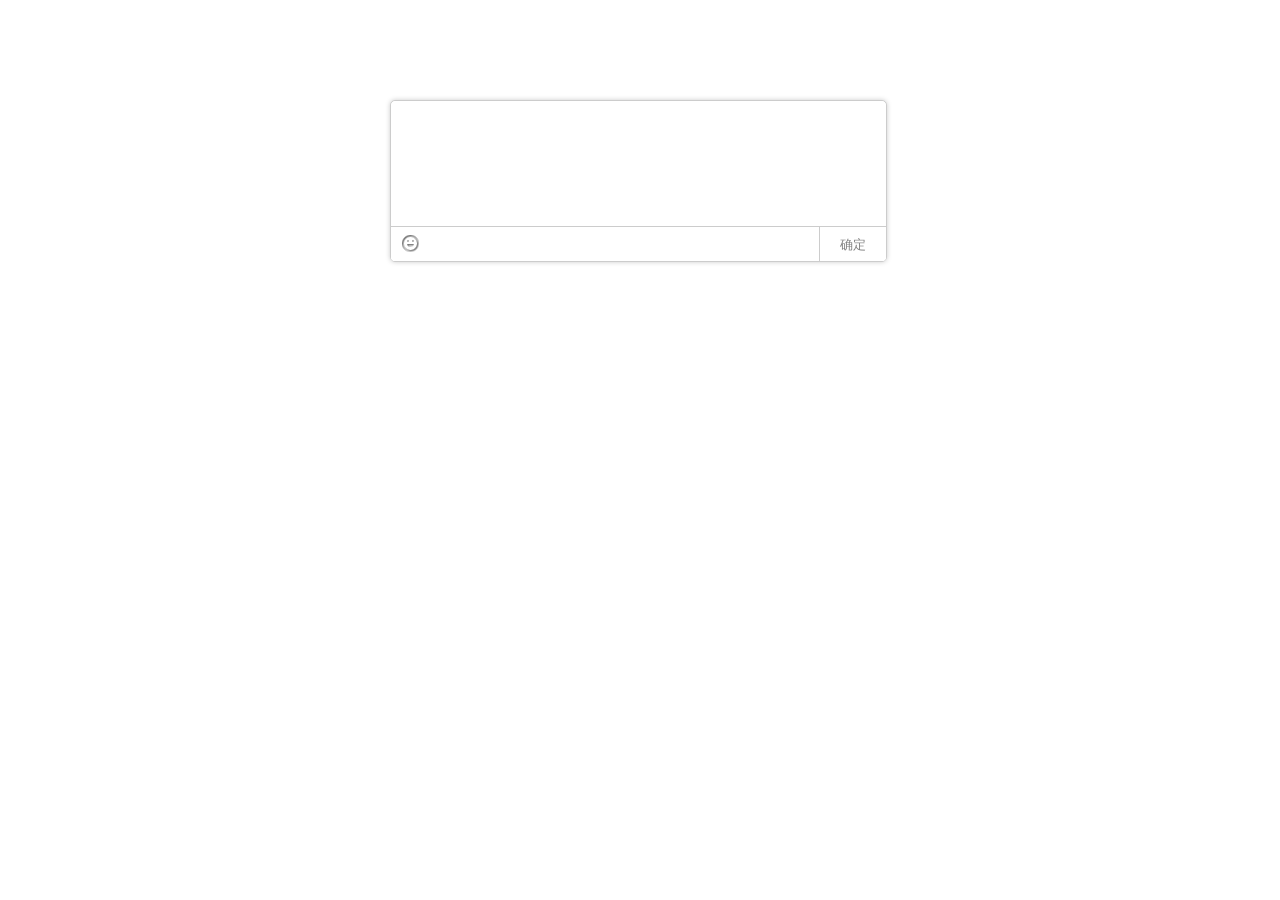
<file: 表情包/index.html>
<!doctype html>
<html>
<head>
<meta charset="utf-8">
<meta name="keywords" content="HTML带表情的评论框,HTML评论框,表情评论框" />
<meta name="description" content="HTML带表情的评论框实现" />
<meta name="application-name" content="HTML带表情的评论框-彭亚欧个人博客代码中心" />
<title>HTML带表情的评论框</title>
<style type="text/css">
.Main {
	width: 500px;
	height: 500px;
	margin: 0 auto;
	margin-top: 100px;
}
.Input_Box {
	width: 495px;
	height: 160px;
	border: 1px solid #ccc;
	transition: border linear .2s, box-shadow linear .5s;
	-moz-transition: border linear .2s, -moz-box-shadow linear .5s;
	-webkit-transition: border linear .2s, -webkit-box-shadow linear .5s;
	-moz-border-radius: 5px;
	-webkit-border-radius: 5px;
	border-radius: 5px;
	background-color: #fff;
	overflow: hidden;
	position: absolute;
	-moz-box-shadow: 0 0 5px #ccc;
	-webkit-box-shadow: 0 0 5px #ccc;
	box-shadow: 0 0 5px #ccc;
}
.Input_Box>textarea {
	width: 485px;
	height: 111px;
	padding: 5px;
	outline: none;
	border: 0px solid #fff;
	resize: none;
	font: 13px "微软雅黑", Arial, Helvetica, sans-serif;
	-moz-border-radius: 5px;
	-webkit-border-radius: 5px;
	border-radius: 5px;
}
.Input_Foot {
	width: 100%;
	height: 35px;
	border-top: 1px solid #ccc;
	background-color: #fff;
	-moz-border-radius: 0 0 5px 5px;
	-webkit-border-radius: 0 0 5px 5px;
	border-radius: 0 0 5px 5px;
	position: absolute;
}
.imgBtn {
	float: left;
	margin-top: 8px;
	margin-left: 10px;
	background-image: url(imgs.png);
	background-repeat: no-repeat;
	background-position: 0 -13px;
	height: 18px;
	width: 20px;
	cursor: pointer
}
.imgBtn:active {
	margin-top: 9px;
}
.imgBtn:hover {
	background-position: 0 -31px
}
.postBtn {
	float: right;
	font: 13px "微软雅黑", Arial, Helvetica, sans-serif;
	color: #808080;
	padding: 9px 20px 7px 20px;
	border-left: 1px solid #ccc;
	cursor: pointer;
	-moz-border-radius: 0 0 5px 0;
	-webkit-border-radius: 0 0 5px 0;
	border-radius: 0 0 5px 0;
}
.postBtn:hover {
	color: #333;
	background-color: #efefef;
}
.postBtn:active {
	padding: 10px 20px 6px 20px;
}
.faceDiv {
	width: 500px;
	height: 120px;
	border-top: 1px solid #ccc;
	position: absolute;
	background-color: #fff;
	-moz-border-radius: 5px 5px 0 0;
	-webkit-border-radius: 5px 5px 0 0;
	border-radius: 5px 5px 0 0;
}
.faceDiv>img {
	border: 1px solid #ccc;
	float: left;
	margin-left: -1px;
	margin-top: -1px;
	position: relative;
	width: 24px;
	height: 24px;
	padding: 3px 3px 3px 3px;
	cursor: pointer;
}
.faceDiv>img:hover {
	background-color: #efefef;
}
.faceDiv>img:active {
	padding: 4px 3px 2px 3px;
}
</style>
</head>

<body>
<div id="Demo" style="text-align:center;">
  <div class="Main">
    <div class="Input_Box">
      <textarea class="Input_text"></textarea>
      <div class="faceDiv"> </div>
      <div class="Input_Foot"> <a class="imgBtn" href="javascript:void(0);"></a><a class="postBtn">确定</a> </div>
    </div>
  </div>
</div>
</body>
<script src="http://www.pengyaou.com/jquery-1.4.min.js"></script>
<script type="text/javascript">
$(document).ready(function(e) {
    ImgIputHandler.Init();
});
var ImgIputHandler={
	facePath:[
	    {faceName:"微笑",facePath:"0_微笑.gif"},
		{faceName:"撇嘴",facePath:"1_撇嘴.gif"},
		{faceName:"色",facePath:"2_色.gif"},
		{faceName:"发呆",facePath:"3_发呆.gif"},
		{faceName:"得意",facePath:"4_得意.gif"},
		{faceName:"流泪",facePath:"5_流泪.gif"},
		{faceName:"害羞",facePath:"6_害羞.gif"},
		{faceName:"闭嘴",facePath:"7_闭嘴.gif"},
		{faceName:"大哭",facePath:"9_大哭.gif"},
		{faceName:"尴尬",facePath:"10_尴尬.gif"},
		{faceName:"发怒",facePath:"11_发怒.gif"},
		{faceName:"调皮",facePath:"12_调皮.gif"},
		{faceName:"龇牙",facePath:"13_龇牙.gif"},
		{faceName:"惊讶",facePath:"14_惊讶.gif"},
		{faceName:"难过",facePath:"15_难过.gif"},
		{faceName:"酷",facePath:"16_酷.gif"},
		{faceName:"冷汗",facePath:"17_冷汗.gif"},
		{faceName:"抓狂",facePath:"18_抓狂.gif"},
		{faceName:"吐",facePath:"19_吐.gif"},
		{faceName:"偷笑",facePath:"20_偷笑.gif"},
	    {faceName:"可爱",facePath:"21_可爱.gif"},
		{faceName:"白眼",facePath:"22_白眼.gif"},
		{faceName:"傲慢",facePath:"23_傲慢.gif"},
		{faceName:"饥饿",facePath:"24_饥饿.gif"},
		{faceName:"困",facePath:"25_困.gif"},
		{faceName:"惊恐",facePath:"26_惊恐.gif"},
		{faceName:"流汗",facePath:"27_流汗.gif"},
		{faceName:"憨笑",facePath:"28_憨笑.gif"},
		{faceName:"大兵",facePath:"29_大兵.gif"},
		{faceName:"奋斗",facePath:"30_奋斗.gif"},
		{faceName:"咒骂",facePath:"31_咒骂.gif"},
		{faceName:"疑问",facePath:"32_疑问.gif"},
		{faceName:"嘘",facePath:"33_嘘.gif"},
		{faceName:"晕",facePath:"34_晕.gif"},
		{faceName:"折磨",facePath:"35_折磨.gif"},
		{faceName:"衰",facePath:"36_衰.gif"},
		{faceName:"骷髅",facePath:"37_骷髅.gif"},
		{faceName:"敲打",facePath:"38_敲打.gif"},
		{faceName:"再见",facePath:"39_再见.gif"},
		{faceName:"擦汗",facePath:"40_擦汗.gif"},
		
		{faceName:"抠鼻",facePath:"41_抠鼻.gif"},
		{faceName:"鼓掌",facePath:"42_鼓掌.gif"},
		{faceName:"糗大了",facePath:"43_糗大了.gif"},
		{faceName:"坏笑",facePath:"44_坏笑.gif"},
		{faceName:"左哼哼",facePath:"45_左哼哼.gif"},
		{faceName:"右哼哼",facePath:"46_右哼哼.gif"},
		{faceName:"哈欠",facePath:"47_哈欠.gif"},
		{faceName:"鄙视",facePath:"48_鄙视.gif"},
		{faceName:"委屈",facePath:"49_委屈.gif"},
		{faceName:"快哭了",facePath:"50_快哭了.gif"},
		{faceName:"阴险",facePath:"51_阴险.gif"},
		{faceName:"亲亲",facePath:"52_亲亲.gif"},
		{faceName:"吓",facePath:"53_吓.gif"},
		{faceName:"可怜",facePath:"54_可怜.gif"},
		{faceName:"菜刀",facePath:"55_菜刀.gif"},
		{faceName:"西瓜",facePath:"56_西瓜.gif"},
		{faceName:"啤酒",facePath:"57_啤酒.gif"},
		{faceName:"篮球",facePath:"58_篮球.gif"},
		{faceName:"乒乓",facePath:"59_乒乓.gif"},
		{faceName:"拥抱",facePath:"78_拥抱.gif"},
		{faceName:"握手",facePath:"81_握手.gif"},
		{faceName:"得意地笑",facePath:"得意地笑.gif"},
		{faceName:"听音乐",facePath:"听音乐.gif"}
	]
	,
	Init:function(){
		var isShowImg=false;
		$(".Input_text").focusout(function(){
			$(this).parent().css("border-color", "#cccccc");
            $(this).parent().css("box-shadow", "none");
            $(this).parent().css("-moz-box-shadow", "none");
            $(this).parent().css("-webkit-box-shadow", "none");
		});
		$(".Input_text").focus(function(){
		$(this).parent().css("border-color", "rgba(19,105,172,.75)");
        $(this).parent().css("box-shadow", "0 0 3px rgba(19,105,192,.5)");
        $(this).parent().css("-moz-box-shadow", "0 0 3px rgba(241,39,232,.5)");
        $(this).parent().css("-webkit-box-shadow", "0 0 3px rgba(19,105,252,3)");
		});
		$(".imgBtn").click(function(){
			if(isShowImg==false){
				isShowImg=true;
			    $(this).parent().prev().animate({marginTop:"-125px"},300);
				if($(".faceDiv").children().length==0){
					for(var i=0;i<ImgIputHandler.facePath.length;i++){
						$(".faceDiv").append("<img title=\""+ImgIputHandler.facePath[i].faceName+"\" src=\"face/"+ImgIputHandler.facePath[i].facePath+"\" />");
					}
					$(".faceDiv>img").click(function(){
						 
				 		isShowImg=false;
			            $(this).parent().animate({marginTop:"0px"},300);
						ImgIputHandler.insertAtCursor($(".Input_text")[0],"["+$(this).attr("title")+"]");
					});
				}
			}else{
				isShowImg=false;
			    $(this).parent().prev().animate({marginTop:"0px"},300);
			}
		});
		$(".postBtn").click(function(){
			alert($(".Input_text").val());
		});
	},
	insertAtCursor:function(myField, myValue) {
    if (document.selection) {
        myField.focus();
        sel = document.selection.createRange();
        sel.text = myValue;
        sel.select();
    } else if (myField.selectionStart || myField.selectionStart == "0") {
        var startPos = myField.selectionStart;
        var endPos = myField.selectionEnd;
        var restoreTop = myField.scrollTop;
        myField.value = myField.value.substring(0, startPos) + myValue + myField.value.substring(endPos, myField.value.length);
        if (restoreTop > 0) {
            myField.scrollTop = restoreTop;
        }
        myField.focus();
        myField.selectionStart = startPos + myValue.length;
        myField.selectionEnd = startPos + myValue.length;
    } else {
        myField.value += myValue;
        myField.focus();
    }
}
}
</script>
</html>
</file>
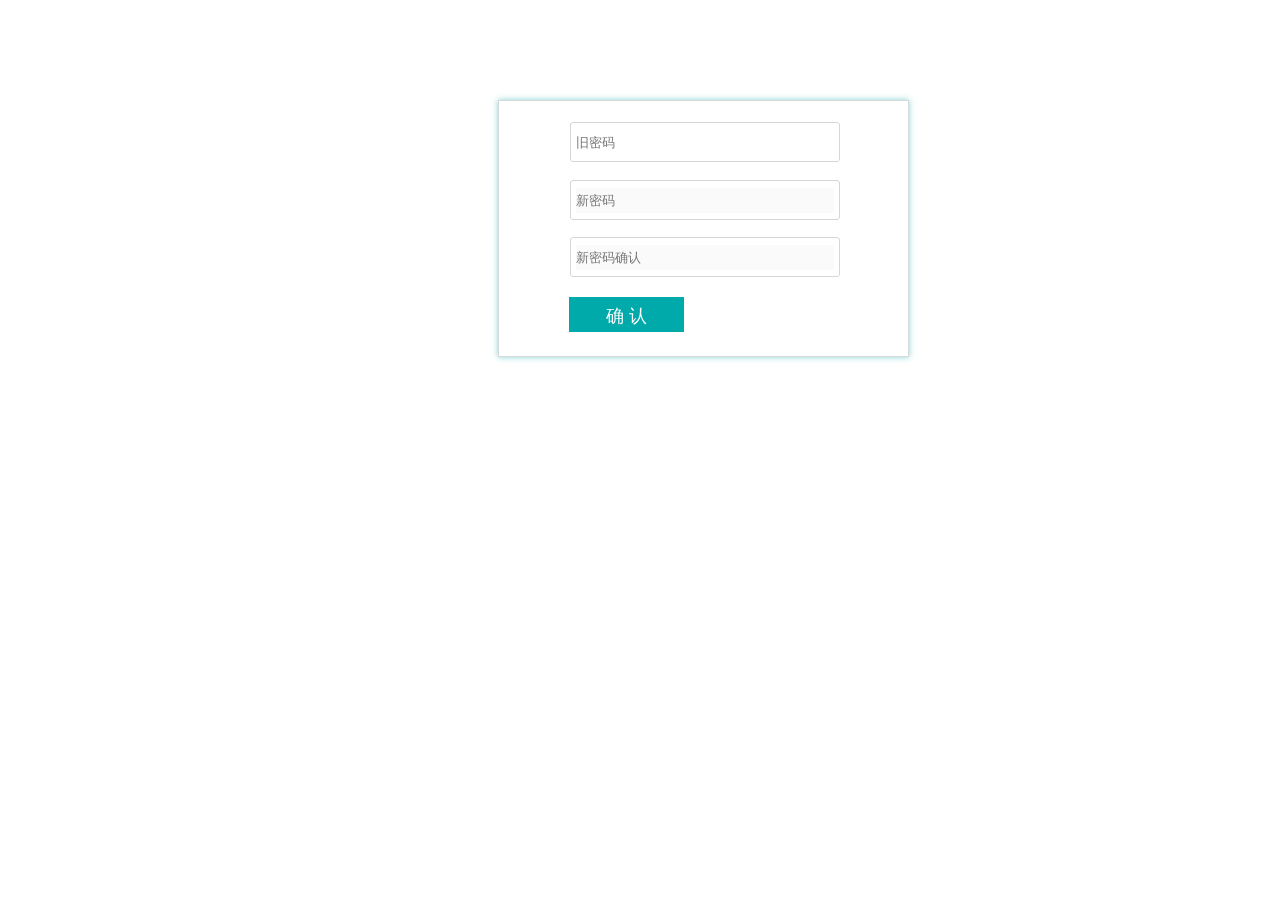
<file: change.pwd.html>
<!DOCTYPE html>
<html>
<head lang="en">
    <meta charset="UTF-8">
    <title></title>
    <link rel="stylesheet" href="css/chang.pwd.css"/>
    <script src="js/jquery-2.1.1.min.js"></script>
    <script>
        window.onload = function(){
            if(document.addEventListener){
                var u = document.getElementById('u');
                var p = document.getElementById('p');
                var p_s = document.getElementById('p_s');
                u.addEventListener('focus',function(){
                    var uBorder = document.getElementById('uBorder');
                    uBorder.className = 'inputOuter-focus';
                },false);
                u.addEventListener('blur',function(){
                    var uBorder = document.getElementById('uBorder');
                    uBorder.className = 'inputOuter';
                },false);
                p.addEventListener('focus',function(){
                    var pBorder = document.getElementById('pBorder');
                    pBorder.className = 'inputOuter-pwd-focus'
                });
                p.addEventListener('blur',function(){
                    var pBorder = document.getElementById('pBorder');
                    pBorder.className = 'inputOuter-pwd'
                });
                p_s.addEventListener('focus',function(){
                    var pBorder = document.getElementById('pBorder-s');
                    pBorder.className = 'inputOuter-pwd-focus-s'
                });
                p_s.addEventListener('blur',function(){
                    var pBorder = document.getElementById('pBorder-s');
                    pBorder.className = 'inputOuter-pwd-s'
                });
            }
            var a = document.getElementsByTagName('div');
            // alert(a.length);
        }
    </script>
    <script>
        $(document).ready(function () {
            var check3,check4;
            $('#p').attr("disabled","disabled");
            $('#p_s').attr("disabled","disabled");
            $('#u').blur(function(){
                $.ajax({
                    type:"GET",
                    url:"change.pwd.php",
                    dataType:"json",
                    success:function(data){
                        if($('#u').val() != data.pwd){
                            alert('原密码填写错误');

                        }else{
                        $('#u').after("<span class='tip_pic'></span>");
                            $('#p').attr("disabled",false);
                            $('#p_s').attr("disabled",false);
                        }
                    }
                });
            });
            var password = $('#p');
            password.blur(function(){
                var password_val = password.val();
                if(password_val.length<6){
                    alert('密码不能少于6位');
                    check3=0;
                    $('#p_s').attr("disabled","true");
                    return 0;
                }
                if(password_val.length>18){
                    alert('密码过长');
                    check3=0;
                    $('#p_s').attr("disabled","true");
                    return 0;
                }
                var password_match = /^[a-z0-9_-]{6,18}$/;
                var result = password_val.match(password_match);
                if(result == null){
                    alert('密码为下划线、字母、数字组合！');
                    check3=0;
                    $('#p_s').attr("disabled","true");
                }else{
                    password.after("<span class='tip_pic'></span>");
                    check3=1;
                    $('#p_s').attr("disabled",false);
                }
            });
            password.focus(function(){
                password.next().remove();
            });
            var passwordConfirm = $('#p_s');
            passwordConfirm.blur(function(){
                var password_val = password.val();
                var passwordConfirm_val = passwordConfirm.val();
                if(password_val == passwordConfirm_val){
                    check4=1;
                    passwordConfirm.after("<span class='tip_pic'></span>");
                }else{
                    check4=0;
                    alert('两次密码不相同');
                }
            });
            passwordConfirm.focus(function(){
                passwordConfirm.next().remove();
            });

            $('#submit-btn').click(function(){
                if(check3 && check4){
                    passwordConfirm.after("<span class='tip_pic'></span>");
                }else{
                    alert('密码信息不完整');
                    event.preventDefault();
                }
            });

        });

    </script>
</head>
<body>
<div id="border">
    <form action="change.pwd.sent.php" method="post">
        <div id="user">
            <label class="input-tips" id="uin-tips" for="u" style="display:block"></label>
            <div class="inputOuter" id="uBorder">
                <input type="text" class="inputStyle" placeholder="旧密码" id="u" name="u">
            </div>
        </div>
        <div >
            <label class="input-tips" class="pwd-tips" for="p" style="display:block"></label>
            <div class="inputOuter-pwd" id="pBorder">
                <input type="password" class="inputStyle-pwd" placeholder="新密码" id="p" name="p"/>
            </div>
        </div>
        <div>
            <label class="input-tips" class="pwd-tips" for="p" style="display:block"></label>
            <div class="inputOuter-pwd-s" id="pBorder-s">
                <input type="password" class="inputStyle-pwd-s" placeholder="新密码确认" id="p_s" name="p_s"/>
            </div>
        </div>
        <div class="submit">
            <input type="submit" id="submit-btn" value="确认">
        </div>
    </form>
</div>

</body>
</html>
</file>
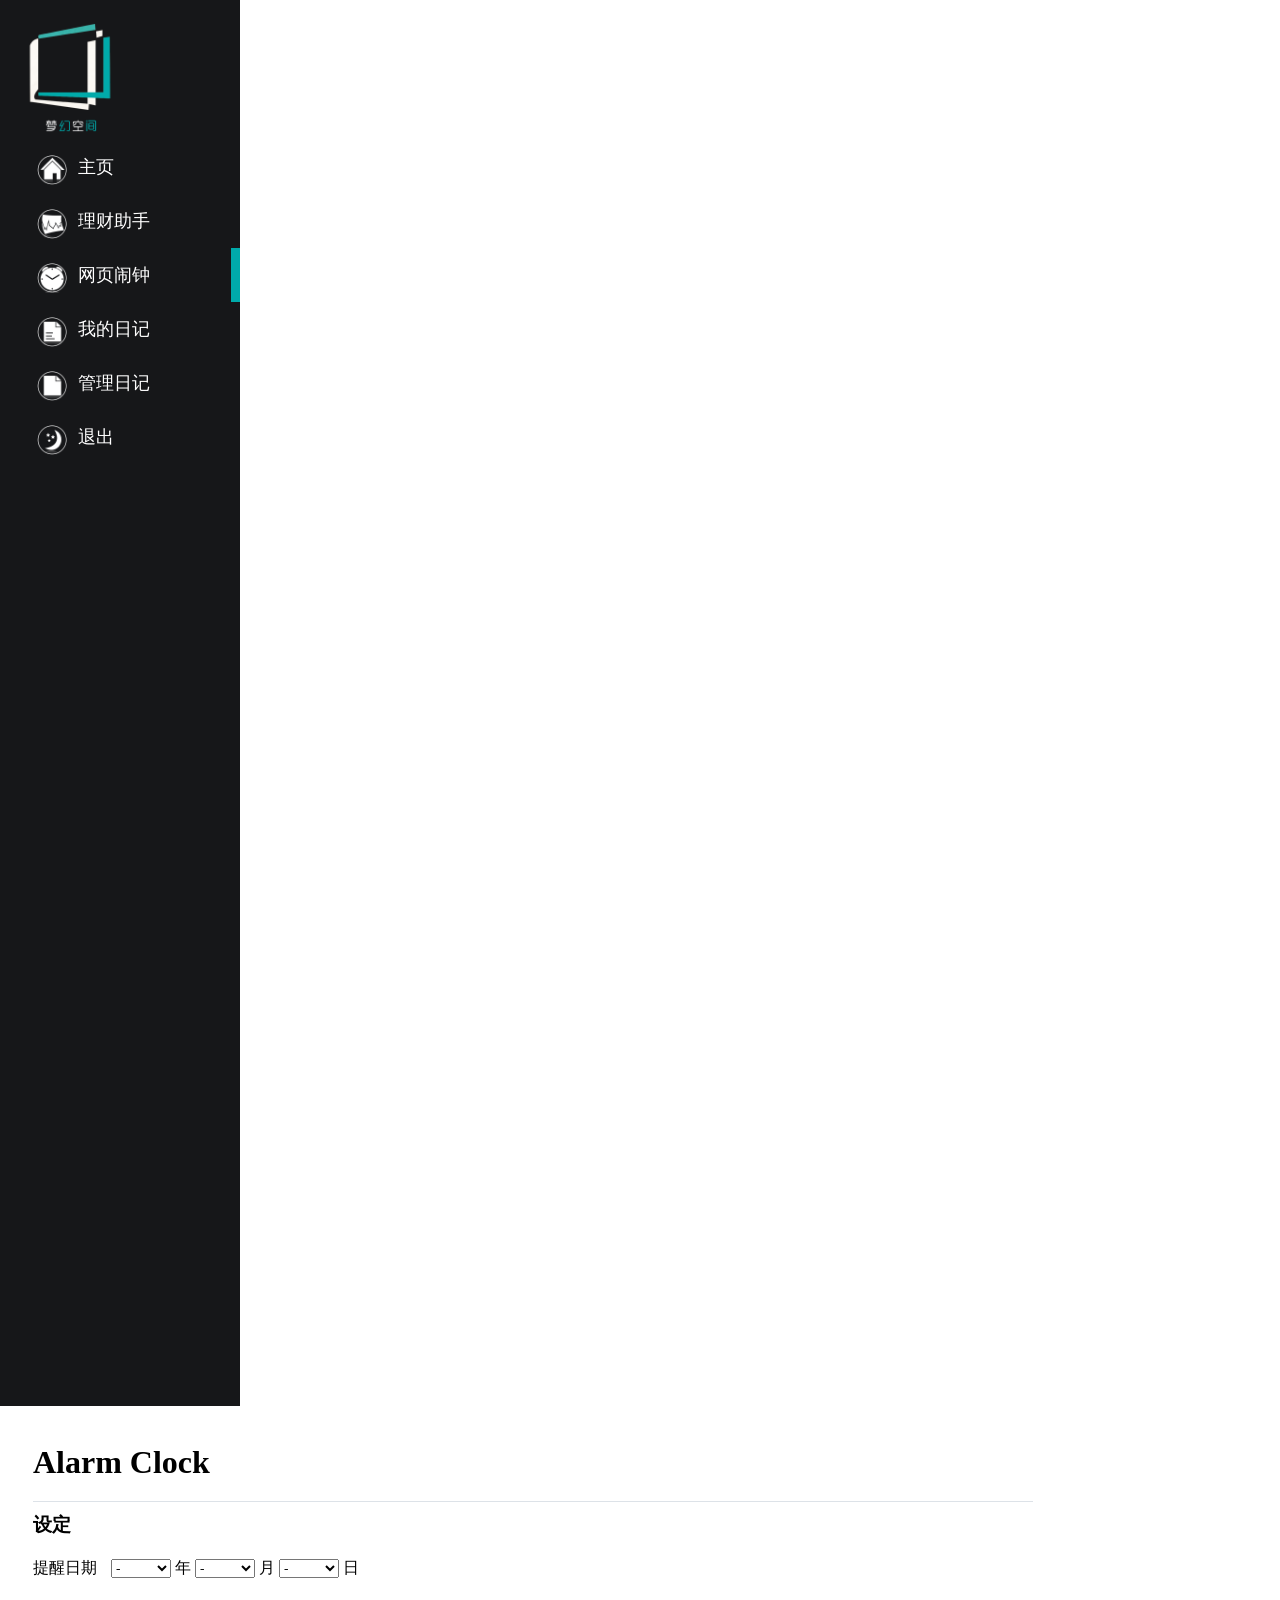
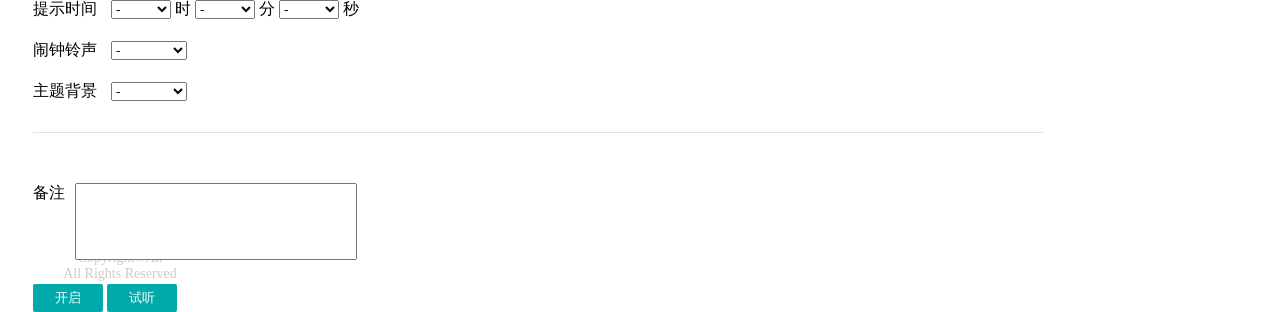
<file: clock.html>
<!DOCTYPE html>
<html lang="en">
<head>
	<meta charset="UTF-8">
	<title>梦幻空间网络日记</title>
	<link rel="stylesheet" href="css/style.css">
    <style>
    
    </style>
	<script src="js/jquery-2.1.1.min.js"></script>
	<script>
	$(document).ready(function(){
		// 二级菜单
		(function secMenu(){
			// 理财二级
			$('#assis').mouseenter(function(){
				$('#assis').after('<span class="nav-tip"><ul><li class="nav-sec"><a href="pay.html">添加收入</a></li><li class="nav-sec"><a href="income.html">添加支出</a></li><li class="nav-sec"><a href="manage.pay.html">收入查询</a></li><li class="nav-sec"><a href="manage.income.html">支出查询</a></li></ul></span>');
				$('#assis').find('div').addClass('nav-bg-s');
			});
			$('#home,#clock').mouseenter(function(){
				$('.nav-tip').remove();
				$('#assis').find('div').removeClass('nav-bg-s');
			});
			// 日记二级
			$('#diary').mouseenter(function(){
                $('.nav-tip').remove();
                $('#assis').find('div').removeClass('nav-bg-s');
                $('#diary').after('<span class="nav-tip-d"><ul><li class="nav-sec diary"><a href="#">发布日记</a></li><li class="nav-sec"><a href="index.manage.message.php">删除日记</a></li></ul></span>');
                $('#diary').find('div').addClass('nav-bg-s');
                $(".diary").click(function () {
                $('#bg').show()
                $('#bg').animate({opacity:'0.8'},'slow',function(){
                var $box = $('.box');
                $box.css({
                    display: "block"
            });
            });
            $("#bg").css({height: $(document).height()});  
            });
            });
            $(".close").click(function () {
                $("#bg,.box").css("display", "none");
                $('#bg').css('opacity','0');
            });
			$('#manage,#clock,#manage,#quit').mouseenter(function(){
				$('.nav-tip-d').remove();
				$('#diary').find('div').removeClass('nav-bg-s');
			});
			$('#wrapper').mouseenter(function(){
				$('.nav-tip').remove();
				$('#assis').find('div').removeClass('nav-bg-s');
				$('.nav-tip-d').remove();
				$('#diary').find('div').removeClass('nav-bg-s');
			});
		})();
		// 时间选择器
		(function timePicker(){
                var birthYear = document.getElementById('birthYear');
                var month = document.getElementById('month');
                var days = document.getElementById('days');
                var months = 12;
                var monthsNode = [];
                var bigMonth = 31;
                var smallMonth =30;
                var month2 = 28;
                var month2Sp = 29;
                var daysNode = [];
                var option = document.getElementsByTagName('option');
                selChangeMonth.status = 0;
                selChangeYear.status = 0;
                function clearChild(obj){
                    for(var i = obj.children.length-1;i>0;i--){
                        var removeChild = obj.children[i];
                        obj.removeChild(removeChild);
                    }
                }
                birthYear.addEventListener('change', selChangeYear, false);
                function selChangeYear(){
                    var b = month.selectedIndex;
                    clearChild(month);
                    if(birthYear.selectedIndex!=0){
                        for(var i=0;i < months;i++){
                            monthsNode[i] = document.createElement('option');
                            monthsNode[i].innerHTML = i+1;
                            month.appendChild(monthsNode[i]);
                        }
                    }
                    else{
                        clearChild(days);
                        clearChild(month);
                    }
                    month.options[b].selected = true;
                    if(b==2){
                        selChangeMonth();
                    }
                }
                month.addEventListener('change',selChangeMonth,false);
                function selChangeMonth(){
                    var b = days.selectedIndex;
                    clearChild(days);
                    if(month.selectedIndex!=0){
                        if(month.selectedIndex == 1||month.selectedIndex ==3||month.selectedIndex ==5||month.selectedIndex ==7||month.selectedIndex ==8||month.selectedIndex ==10||month.selectedIndex ==12){
                            for(var i = 0;i<bigMonth;i++){
                                daysNode[i] = document.createElement('option');
                                daysNode[i].innerHTML = i+1;
                                days.appendChild(daysNode[i]);
                            }
                        }
                        else if(month.selectedIndex == 4||month.selectedIndex ==6||month.selectedIndex ==9||month.selectedIndex ==11){
                            for(var k =0;k<smallMonth;k++){
                                daysNode[k] = document.createElement('option');
                                daysNode[k].innerHTML = k+1;
                                days.appendChild(daysNode[k]);
                            }
                        }
                        else {
                            if((birthYear.options[birthYear.selectedIndex].value % 4 == 0)&&(birthYear.options[birthYear.selectedIndex].value %100 !=0)||(birthYear.options[birthYear.selectedIndex].value %400 ==0)){
                                for(var o = 0;o<month2Sp;o++){
                                    daysNode[o] = document.createElement('option');
                                    daysNode[o].innerHTML = o+1;
                                    days.appendChild(daysNode[o]);
                                }
                            }
                            else{

                                for(var p = 0;p<month2;p++){
                                    daysNode[p] = document.createElement('option');
                                    daysNode[p].innerHTML = p+1;
                                    days.appendChild(daysNode[p]);
                                }
                            }
                        }
                    }else{
                        clearChild(days);
                    }
                    days.options[b].selected = true;
                }
        })();
        for(var k=0;k<60;k++){
            $('#min').append('<option value='+k+'>'+k+'</option>');
            $('#second').append('<option value='+k+'>'+k+'</option>');
        }
        for(k=0;k<24;k++){
            $('#hour').append('<option value='+k+'>'+k+'</option>');
        }
        // 清空area
        $('#saytext').click(function(){
            if($('#saytext').val() == '现在在想什么？'){
                $('#saytext').val('');
            }
        })
       
	})
	</script>
    <!--设定试听-->
    <script>
        $(document).ready(function(){
            var try_music = $('#try_music');
            var audio = $('#audio');
            try_music.toggle(function(){
                $('source').remove();

                audio.append("<source src='audio/"+$('#music').val()+".mp3'>");
                console.log($('source').attr("src"));
                event.preventDefault();
                document.getElementById("audio").load();
                document.getElementById("audio").play();
                try_music.attr("value","停止");
            },function(){
                event.preventDefault();
                document.getElementById("audio").pause();
                try_music.attr("value","开始");
            });
        });
    </script>
</head>
<body>
	<nav class="l">
		<div ><img id="logo"src="image/logo.png" alt=""></div>
		<ul>
			<li class="nav-first" id="home"><a href="index.php"><img src="image/home.png" class="icon" alt="">主页</a><div class="nav-bg"></div></li>
            <li class="nav-first " id="assis"><a href="#"><img src="image/assis.png" class="icon" alt="">理财助手</a><div class="nav-bg"></div></li>
            <li class="nav-first nav-first-s" id="clock"><a href="clock.html"><img src="image/clock.png" class="icon" alt="">网页闹钟</a><div class="nav-bg"></div></li>
            <li class="nav-first" id="diary"><a href="#"><img src="image/diary.png" class="icon" alt="">我的日记</a><div class="nav-bg"></div></li>
            <li class="nav-first" id="manage"><a href="change.pwd.html"><img src="image/manage.png" class="icon" alt="">管理日记</a><div class="nav-bg"></div></li>
            <li class="nav-first" id="quit"><a href="login.html"><img src="image/quit.png" class="icon" alt="">退出</a><div class="nav-bg"></div></li>
            <li id="copyRight"><p>Copyright©An</p> All Rights Reserved</li>
        </ul>
	</nav>
	<div class="l section" id="wrapper">
		<h1>Alarm Clock</h1>
		<span class="underline"></span>
		<h3>设定</h3>	
		<form action="clock.php" method="post" id="sec-income">
		<ul> 
			<li class="sec-tip"><span>提醒日期</span>
                    <select name="birthYear" id="birthYear">
                        <option value="0">-</option>
                        <option value="2017">2017</option>
                        <option value="2016">2016</option>
                        <option value="2015">2015</option>
                        <option value="2014">2014</option>
                    </select>
                    年
                    <select name="month" id="month">
                        <option value="0">-</option>
                    </select>
                    月
                    <select name="days" id="days">
                        <option value="0">-</option>
                    </select>
                    日
            </li>
            <li class="sec-tip"><span>提示时间</span>
                <select name="hour" id="hour">
                    <option value="25">-</option>
                </select>
                时
                <select name="min" id="min">
                    <option value="61">-</option>
                </select>
                分
                <select name="sec" id="second">
                    <option value="61">-</option>
                </select>
                秒
			</li>
            <li class="sec-tip"><span>闹钟铃声</span>
                <select name="music" id="music">
                    <option value="0">-</option>
                    <option value="loveyourself">Love yourself</option>
                    <option value="worthit">Worth it</option>
                    <option value="animals">Animals</option>
                    <option value="shuxiang">书香年华</option>
                    <option value="qiannv">倩女幽魂</option>
                </select>
            </li>            </li>
            <li class="sec-tip"><span>主题背景</span>
                 <select name="sort" id="background">
                    <option value="0">-</option>
                    <option value="2">梦幻</option>
                    <option value="1">浪漫</option>
                    <option value="4">温暖</option>
                    <option value="3">凄凉</option>
                </select>
            </li>
            <span class="underline-s"></span>

			<li class="sec-tip sec-tip-s"><ul>
				<li class="l"><span>备注</span></li>
				<li class="l"><textarea name="comment" id="comment"></textarea></li>
				</ul>
			</li>
			<li class="c"></li>
		</ul>
		<input class="submit" type="submit" value="开启" style="margin-top:20px">
        <input class="submit" type="submit" id="try_music" value="试听" style="margin-top:20px">
		</form>
        <audio preload="auto" id="audio" >
        </audio>
        </audio>	</div>
        <!-- 弹窗 -->
    <div id="bg"></div>
    <div id="box-over">
        <div class="box" style="display:none">
        <h2 class="color">发布日记<a href="#" class="close"><img src="image/ic.png" alt=""></a></h2>
        <div class="list">
            <form action="manage.message.php" method="post">
                <textarea class="input" id="saytext" name="sayText">现在在想什么？</textarea>
                <p><span class="emotion "><img class="smail" src="image/smail.png" alt="">表情</span></p>
                <a href=""><button id="submit"class="color" type="submit">提交</button></a>
            </form>
    </div>
    </div>
    </div>
</body>
<script type="text/javascript" src="js/jquery.qqFace.js"></script>
<script type="text/javascript">
$(function(){
    $('.emotion').qqFace({
        id : 'facebox', 
        assign:'saytext', 
        path:'arclist/' //表情存放的路径
    });
    $(".sub_btn").click(function(){
        var str = $("#saytext").val();
        $("#show").html(replace_em(str));
    });
});
//查看结果
function replace_em(str){
    str = str.replace(/\</g,'&lt;');
    str = str.replace(/\>/g,'&gt;');
    str = str.replace(/\n/g,'<br/>');
    str = str.replace(/\[em_([0-9]*)\]/g,'<img src="arclist/$1.gif" border="0" />');
    return str;
}
</script>
<script>
    $(document).ready(function () {
        $('nav').height($(document).height());
        $('#copyRight').css('margin-top',$(document).height()-$('#quit').offset().top - $('#logo').height());
    })
</script>
</html>
</file>
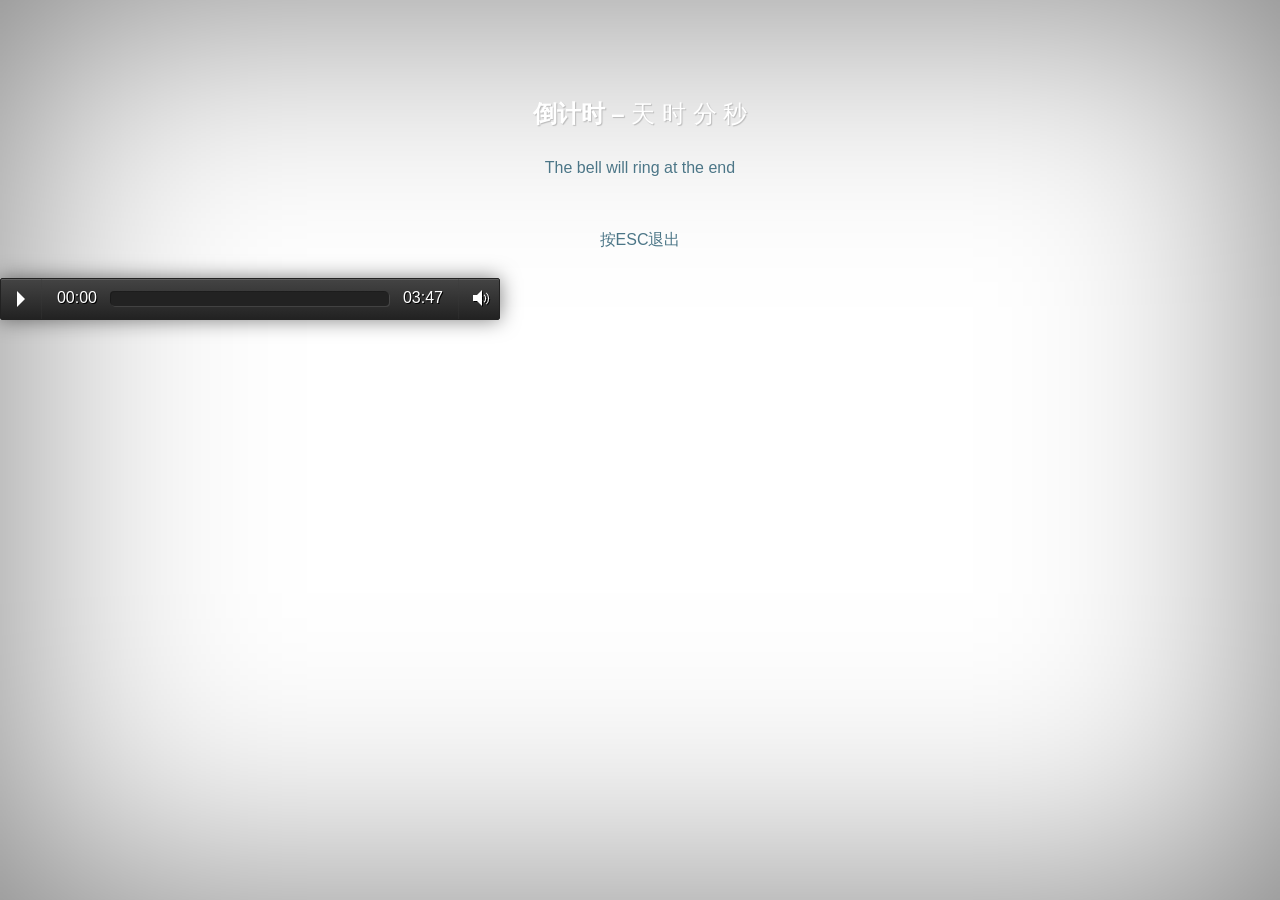
<file: clock.run.html>
<!DOCTYPE html>
<html lang="en">
<head>
    <meta charset="utf-8"/>
    <title>Audio Player: Responsive &amp; Touch-Friendly</title>
    <meta http-equiv="X-UA-Compatible" content="IE=edge,chrome=1">
    <meta name="description" content="Responsive &amp; Touch-Friendly Audio Player"/>
    <meta name="author" content="Osvaldas Valutis, www.osvaldas.info"/>
    <meta name="viewport" content="width=device-width,initial-scale=1"/>
    <link rel="stylesheet" href="css/reset.css"/>
    <link rel="stylesheet" href="css/demo.css"/>
    <link rel="stylesheet" href="css/audioplayer.css"/>
    <script>
        (function (doc) {
            var addEvent = 'addEventListener', type = 'gesturestart', qsa = 'querySelectorAll', scales = [1, 1], meta = qsa in doc ? doc[qsa]('meta[name=viewport]') : [];

            function fix() {
                meta.content = 'width=device-width,minimum-scale=' + scales[0] + ',maximum-scale=' + scales[1];
                doc.removeEventListener(type, fix, true);
            }

            if ((meta = meta[meta.length - 1]) && addEvent in doc) {
                fix();
                scales = [.25, 1.6];
                doc[addEvent](type, fix, true);
            }
        }(document));
    </script>
    <script src="js/jquery.js"></script>
    <script>
        $(document).ready(function () {

            var date = null;
            $.ajax({
                type: "GET",
                url: "clock.ajax.php",
                dataType: "json",
                async: true,
                success: function (data) {
                    date = handleData(data);
                }
            });
            show_time();
            var t = setInterval(show_time,1000);
            function handleData(data) {
                var obj = {
                    year_ajax: data.year,
                    month_ajax: data.month,
                    day_ajax: data.day,
                    hour_ajax: data.hour,
                    min_ajax: data.min,
                    sec_ajax: data.sec,
                    music_ajax: data.music,
                    sort_ajax: data.sort
                };
                return obj;
            }
            function show_time() {
                if(!date) {
                    return false;
                }
                var now_time = new Date().getTime();
                var set_year = date.year_ajax;
                var set_month = date.month_ajax;
                var set_day = date.day_ajax;
                var set_hour = date.hour_ajax;
                var set_min = date.min_ajax;
                var set_sec = date.sec_ajax;
                var time = set_year + '/' + set_month + '/' + set_day + ' ' + set_hour + ':' + set_min + ':' + set_sec;
                var end_time = new Date(time).getTime();
                var time_distance = end_time - now_time;
                // 天
                var int_day = Math.floor(time_distance / 86400000);
                time_distance -= int_day * 86400000;
                // 时
                var int_hour = Math.floor(time_distance / 3600000);
                time_distance -= int_hour * 3600000;
                // 分
                var int_minute = Math.floor(time_distance / 60000);
                time_distance -= int_minute * 60000;
                // 秒
                var int_second = Math.floor(time_distance / 1000);
                $('#t_d').text(int_day);
                $('#t_h').text(int_hour);
                $('#t_m').text(int_minute);
                $('#t_s').text(int_second);
                $('#audio').find('source').remove();
                $('#audio').append('<source src="audio/'+date.music_ajax+'.mp3">');
                if (int_day == 0 && int_hour == 0 && int_minute == 0 && int_second == 0) {
                    clearInterval(t);

                    $('.audioplayer-playpause').click();
                }
                $('body').css('background','url(image/'+date.sort_ajax+'.jpg)no-repeat');
            }

        });
    </script>

</head>
<body>
<h1>倒计时 &ndash; <span><span id="t_d"></span> 天 <span id="t_h"></span> 时 <span id="t_m"></span> 分 <span id="t_s"></span> 秒</span>
</h1>

<h2>The bell will ring at the end</h2>

<div id="wrapper">
    <audio preload="auto" controls id="audio">
        <source src="audio/qiannv.mp3">;
    </audio>
    <!--<script>$(document).ready(function(){-->
        <!--$('#audio').append('<source src="audio/'+date.music_ajax+'.mp3">');-->
    <!--})</script>-->
    <script src="js/audioplayer.js"></script>
    <script>$(function () {
        $('audio').audioPlayer();
    });</script>

</div>
<h2>按ESC退出</h2>
</body>
<script>
    $(document).ready(function () {
        $(window).keydown(function(event){
            switch(event.keyCode) {
                // ...
                // 不同的按键可以做不同的事情
                // 不同的浏览器的keycode不同
                // 更多详细信息:     http://unixpapa.com/js/key.html
                // 常用keyCode： 空格 32   Enter 13   ESC 27
                case 27:function a(){
                    window.location.href="clock.html";
                };a();
            }
        });
    });

</script>
</html>
</file>
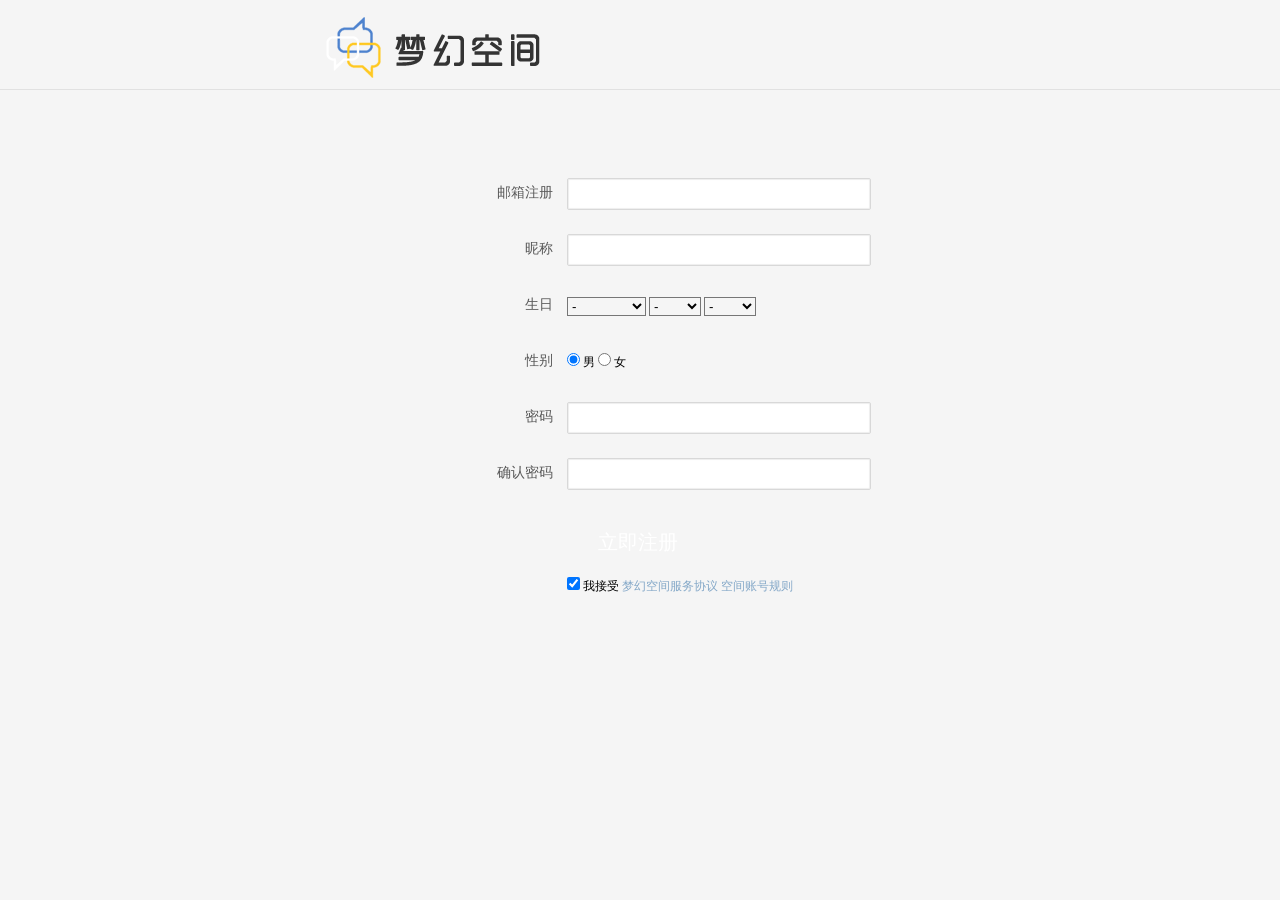
<file: confirm.html>
<!DOCTYPE html>
<html lang="en">
<head>
    <meta charset="UTF-8">
    <title></title>
    <link rel="stylesheet" href="css/confirm.css"/>
    <script src="js/jquery-2.1.1.min.js"></script>
    <script>
        window.onload = function() {
            (function timePicker(){
                var birthYear = document.getElementById('birthYear');
                var month = document.getElementById('month');
                var days = document.getElementById('days');
                var months = 12;
                var monthsNode = [];
                var bigMonth = 31;
                var smallMonth =30;
                var month2 = 28;
                var month2Sp = 29;
                var daysNode = [];
                var option = document.getElementsByTagName('option');
                selChangeMonth.status = 0;
                selChangeYear.status = 0;
                function clearChild(obj){
                    for(var i = obj.children.length-1;i>0;i--){
                        var removeChild = obj.children[i];
                        obj.removeChild(removeChild);
                    }
                }
                birthYear.addEventListener('change', selChangeYear, false);
                function selChangeYear(){
                    var b = month.selectedIndex;
                    clearChild(month);
                    if(birthYear.selectedIndex!=0){
                        for(var i=0;i < months;i++){
                            monthsNode[i] = document.createElement('option');
                            monthsNode[i].innerHTML = i+1;
                            month.appendChild(monthsNode[i]);
                        }
                    }
                    else{
                        clearChild(days);
                        clearChild(month);
                    }
                    month.options[b].selected = true;
                    if(b==2){
                        selChangeMonth();
                    }
                }
                month.addEventListener('change',selChangeMonth,false);
                function selChangeMonth(){
                    var b = days.selectedIndex;
                    clearChild(days);
                    if(month.selectedIndex!=0){
                        if(month.selectedIndex == 1||month.selectedIndex ==3||month.selectedIndex ==5||month.selectedIndex ==7||month.selectedIndex ==8||month.selectedIndex ==10||month.selectedIndex ==12){
                            for(var i = 0;i<bigMonth;i++){
                                daysNode[i] = document.createElement('option');
                                daysNode[i].innerHTML = i+1;
                                days.appendChild(daysNode[i]);
                            }
                        }
                        else if(month.selectedIndex == 4||month.selectedIndex ==6||month.selectedIndex ==9||month.selectedIndex ==11){
                            for(var k =0;k<smallMonth;k++){
                                daysNode[k] = document.createElement('option');
                                daysNode[k].innerHTML = k+1;
                                days.appendChild(daysNode[k]);
                            }
                        }
                        else {
                            if((birthYear.options[birthYear.selectedIndex].value % 4 == 0)&&(birthYear.options[birthYear.selectedIndex].value %100 !=0)||(birthYear.options[birthYear.selectedIndex].value %400 ==0)){
                                for(var o = 0;o<month2Sp;o++){
                                    daysNode[o] = document.createElement('option');
                                    daysNode[o].innerHTML = o+1;
                                    days.appendChild(daysNode[o]);
                                }
                            }
                            else{

                                for(var p = 0;p<month2;p++){
                                    daysNode[p] = document.createElement('option');
                                    daysNode[p].innerHTML = p+1;
                                    days.appendChild(daysNode[p]);
                                }
                            }
                        }
                    }else{
                        clearChild(days);
                    }
                    days.options[b].selected = true;
                }
            })();
            (function borderChange(){
                var e = document.getElementsByClassName('txt');
                for(var i = 0; i< e.length;i++){
                    e[i].addEventListener('focus',function border(event){
                        if(event.target.id){
                            var a = document.getElementById(event.target.id);
                            a.style.border = '1px solid rgb(103,178,224)';
                            a.style.boxShadow = '0 0 1px 2px rgba(0,0,0,.07) inset';

                        }
                    },false);
                    e[i].addEventListener('blur',function border(event){
                        if(event.target.id){
                            var b = document.getElementById(event.target.id);
                            b.style.border = '1px solid #d8d8d8';
                            b.style.boxShadow = '0 0 1px 1px rgba(0,0,0,.07) inset';
                        }
                    },false);
                }
            })();
        }
    </script>
    <!--确认信息格式-->
    <script>
        $(document).ready(function () {
             check1=0;
             check2=0;
             check3=0;
             check4=0;
             check5=0;
            var email = $('#email');
            email.blur(function(){
                var email_val = email.val();
                var email_match = /\w+((-w+)|(\.\w+))*\@[A-Za-z0-9]+((\.|-)[A-Za-z0-9]+)*\.[A-Za-z0-9]+/;
                var result = email_val.match(email_match);
                if(result == null){
                    email.after("<span class='tip_val'>邮箱格式错误，请重新输入！</span>");
                    check1=0;
                }else{
                    email.after("<span class='tip_pic'></span>");
                    check1=1;
                }
            });
            email.focus(function(){
                email.next().remove();
            });
            var name = $('#name');
            name.blur(function(){
                var name_val = name.val();
                if(name_val.length<3){
                    name.after("<span class='tip_val'>用户名不能少于3位</span>");
                    check2=0;
                    return 0;
                }
                if(name_val.length>16){
                    name.after("<span class='tip_val'>用户名过长</span>");
                    check2=0;
                    return 0;
                }
                var name_match = /^[a-z0-9_-]{3,16}$/;
                var result = name_val.match(name_match);
                if(result == null){
                    name.after("<span class='tip_val'>用户名为下划线、小写字母、数字组合！</span>")
                    check2=0;
                }else{
                    name.after("<span class='tip_pic'></span>")
                    check2=1;
                }
            });
            name.focus(function(){
                name.next().remove();
            });
            var password = $('#password');
            password.blur(function(){
                var password_val = password.val();
                if(password_val.length<6){
                    password.after("<span class='tip_val'>密码不能少于6位</span>");
                    check3=0;
                    $('#passwordConfirm').attr("disabled","true");
                    return 0;
                }
                if(password_val.length>18){
                    password.after("<span class='tip_val'>密码过长</span>");
                    check3=0;
                    $('#passwordConfirm').attr("disabled","true");
                    return 0;
                }
                var password_match = /^[a-z0-9_-]{6,18}$/;
                var result = password_val.match(password_match);
                if(result == null){
                    password.after("<span class='tip_val'>密码为下划线、字母、数字组合！</span>");
                    check3=0;
                    $('#passwordConfirm').attr("disabled","true");
                }else{
                    password.after("<span class='tip_pic'></span>");
                    check3=1;
                    $('#passwordConfirm').attr("disabled",false);
                }
            });
            password.focus(function(){
                password.next().remove();
            });
            var passwordConfirm = $('#passwordConfirm');
            passwordConfirm.blur(function(){
                var password_val = password.val();
                var passwordConfirm_val = passwordConfirm.val();
                if(password_val == passwordConfirm_val){
                    check4=1;
                    passwordConfirm.after("<span class='tip_pic'></span>");
                }else{
                    check4=0;
                    passwordConfirm.after("<span class='tip_val'>两次密码不相同！</span>")
                }
            });
            passwordConfirm.focus(function(){
                passwordConfirm.next().remove();
            });
        });
    </script>
</head>
<body>
    <div id="all">
        <div id="head">
            <span id="headImg"></span>
        </div>
        <div id="section">
            <div id="boxSelect">
                <form action="confirm.php" method="post" name="confirmForm" onsubmit="javascript:return check(this);">
                    <div class="box box-1">
                        <div class="l">邮箱注册</div>
                        <div class="c">
                            <input type="text" name="email" id="email" class="txt" />
                            </div>
                        </div>

                    <div class="box box-2">
                        <div class="l">昵称</div>
                        <div class="c">
                            <input type="text" name="name" id="name" class="txt"/>
                        </div>
                    </div>
                    <div class="box box-3">
                        <div class="l">生日</div>
                        <div class="c">
                            <select name="birthYear" id="birthYear">
                                <option value="0">-</option>
                                <option value="2015">2015</option>
                                <option value="2014">2014</option>
                                <option value="2013">2013</option>
                                <option value="2012">2012</option>
                                <option value="2011">2011</option>
                                <option value="2010">2010</option>
                                <option value="2009">2009</option>
                                <option value="2008">2008</option>
                                <option value="2007">2007</option>
                                <option value="2006">2006</option>
                                <option value="2005">2005</option>
                                <option value="2004">2004</option>
                                <option value="2003">2003</option>
                                <option value="2002">2002</option>
                                <option value="2001">2001</option>
                                <option value="2000">2000</option>
                                <option value="1999">1999</option>
                                <option value="1998">1998</option>
                                <option value="1997">1997</option>
                                <option value="1996">1996</option>
                                <option value="1995">1995</option>
                                <option value="1994">1994</option>
                                <option value="1993">1993</option>
                                <option value="1992">1992</option>
                                <option value="1991">1991</option>
                                <option value="1990">1990</option>
                            </select>
                            <select name="month" id="month">
                                <option value="0">-</option>
                            </select>
                            <select name="days" id="days">
                                <option value="0">-</option>
                            </select>
                        </div>
                    </div>
                    <div class="box box-4">
                        <div class="l">性别</div>
                        <div class="c">
                            <input type="radio" checked="checked" class="sex" name="sex-1" id="sex-1"/>
                            <label for="sex-1">男</label>
                            <input type="radio" class="sex" name="sex-1" id="sex-2"/>
                            <label for="sex-2">女</label>
                        </div>
                    </div>
                    <div class="box box-5">
                        <div class="l">密码</div>
                        <div class="c">
                            <input type="password" id="password" name="password" class="txt"/>
                        </div>
                    </div>
                    <div class="box box-6">
                        <div class="l">确认密码</div>
                        <div class="c">
                            <input disabled="disabled" type="password" id="passwordConfirm" name="passwordConfirm" class="txt"/>
                        </div>
                    </div>
                    <div class="box box-8">
                        <div class="c">
                            <button type="submit"  id="submit">立即注册</button>
                        </div>
                    </div>
                    <div class="box box-9">
                        <div class="c c-9">
                            <input type="checkbox" checked="checked" id="accept"/>
                            <label for="accept">我接受
                                <a href="#">梦幻空间服务协议</a>
                                <a href="#">空间账号规则</a>
                            </label>
                        </div>
                    </div>
                </form>
                <script>
                    function check(){
                        var birthYear = $('#birthYear').val();
                        var month = $('#month').val();
                        var days = $('#days').val();
                        var a = parseInt(birthYear);
                        var b = parseInt(month);
                        var c = parseInt(days);
                        if(a && b && c && check1 && check2 && check3 && check4){
                            return true;
                        }
                        alert('信息填写不完整！');
                        return false;

                    }
                </script>
            </div>
        </div>
        <div id="footer"></div>
    </div>
</body>
</html>
</file>
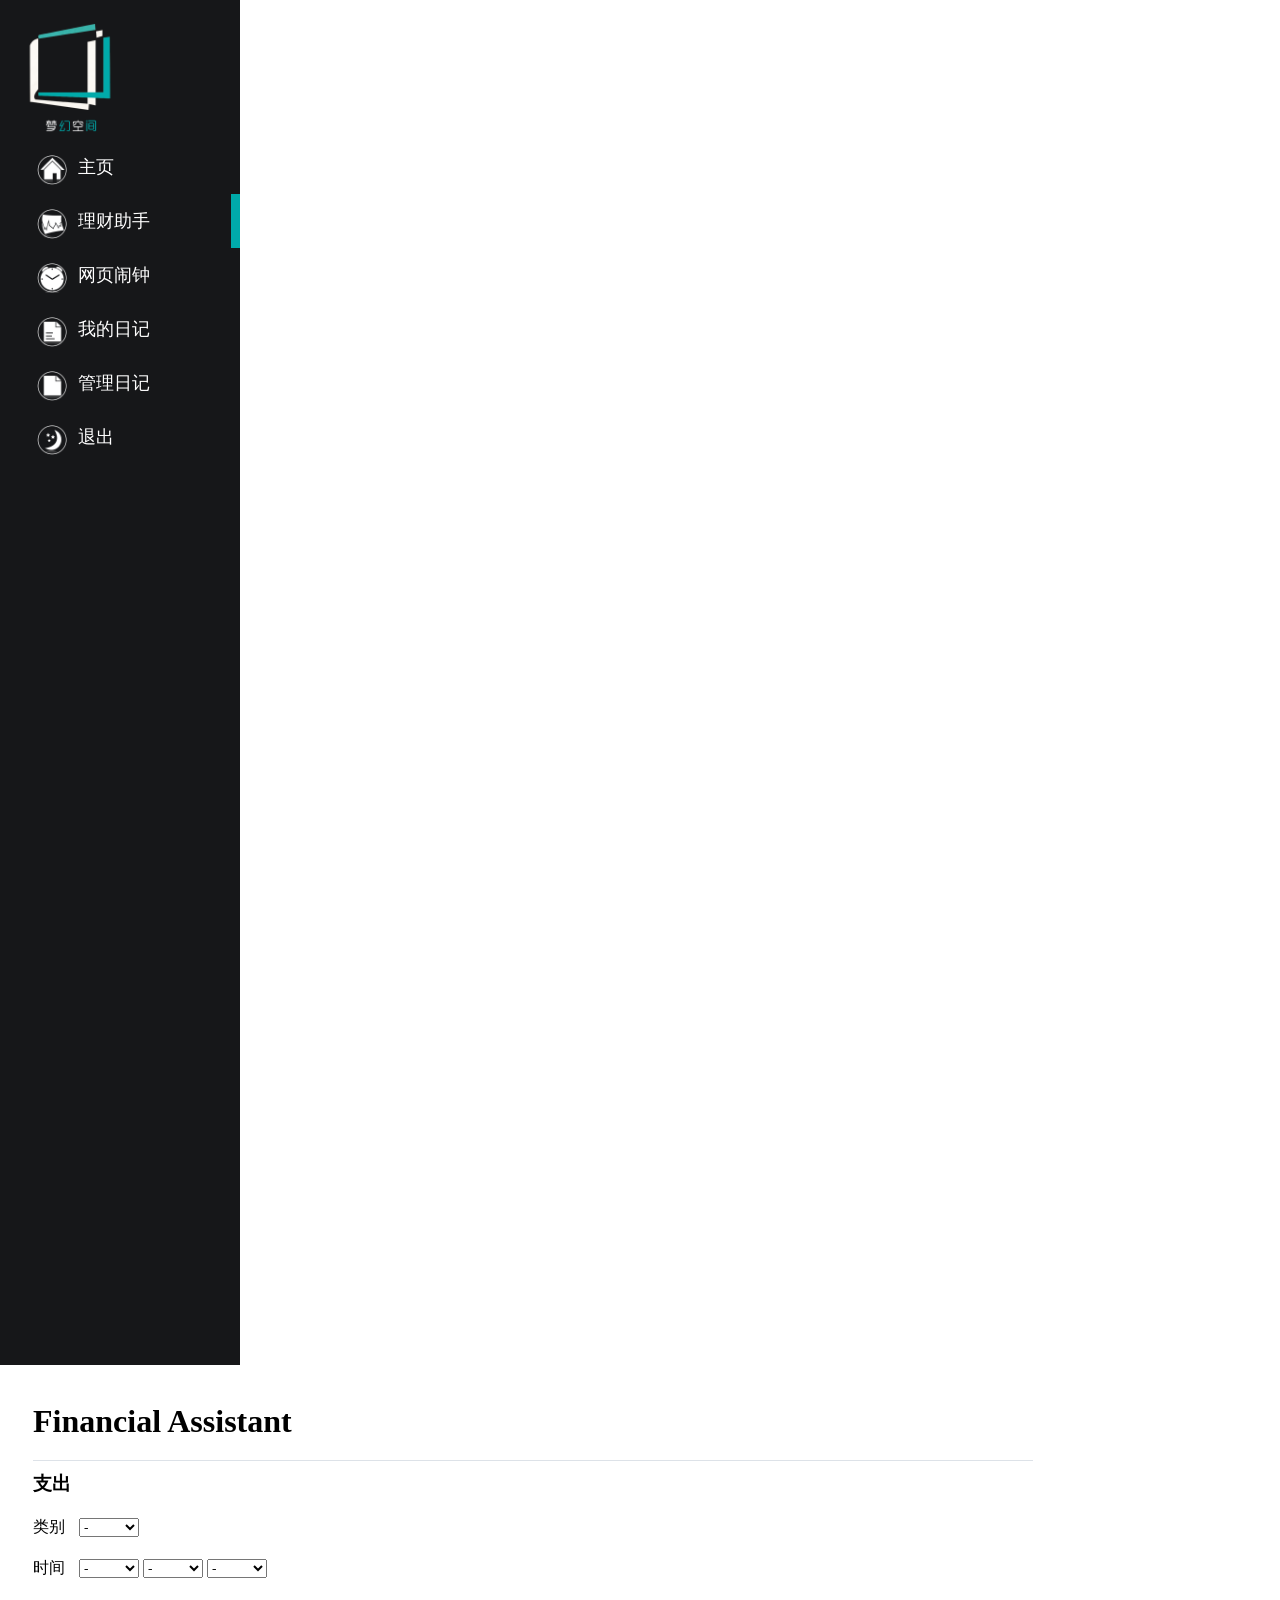
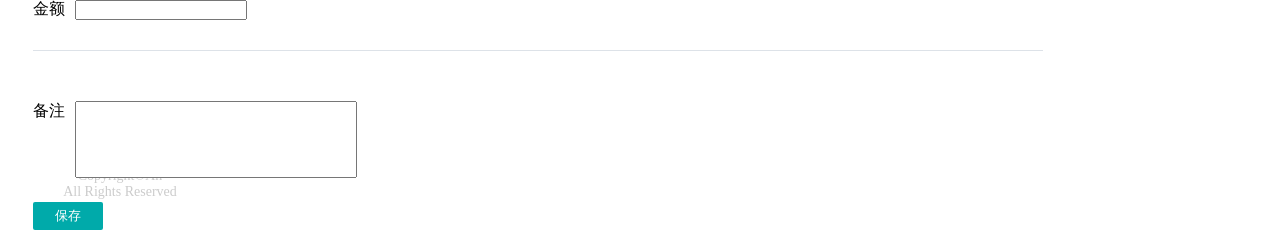
<file: income.html>
<!DOCTYPE html>
<html lang="en">
<head>
	<meta charset="UTF-8">
	<title>梦幻空间网络日记</title>
    <!-- <link href="css/bootstrap.min.css" rel="stylesheet" media="screen"> -->
    <!-- <link rel="stylesheet" href="css/reset.css">  -->
	<link rel="stylesheet" href="css/style.css">
	<script src="js/jquery-2.1.1.min.js"></script>
    <script type="text/javascript" src="js/spin.min.js" ></script>
    <script>
	$(document).ready(function(){
		// 二级菜单
		(function secMenu(){
			// 理财二级
			$('#assis').mouseenter(function(){
				$('#assis').after('<span class="nav-tip"><ul><li class="nav-sec"><a href="pay.html">添加收入</a></li><li class="nav-sec"><a href="">添加支出</a></li><li class="nav-sec"><a href="manage.pay.html">收入查询</a></li><li class="nav-sec"><a href="manage.income.html">支出查询</a></li></ul></span>');
				$('#assis').find('div').addClass('nav-bg-s');
			});
			$('#home,#clock,#manage,#quit').mouseenter(function(){
				$('.nav-tip').remove();
				$('#assis').find('div').removeClass('nav-bg-s');
			});
			// 日记二级
			$('#diary').mouseenter(function(){
                $('.nav-tip').remove();
                $('#assis').find('div').removeClass('nav-bg-s');
				$('#diary').after('<span class="nav-tip-d"><ul><li class="nav-sec diary"><a href="#">发布日记</a></li><li class="nav-sec"><a href="index.manage.message.php">删除日记</a></li></ul></span>');
				$('#diary').find('div').addClass('nav-bg-s');
                $(".diary").click(function () {
                $('#bg').show()
                $('#bg').animate({opacity:'0.8'},'slow',function(){
                var $box = $('.box');
                $box.css({
                    // //设置弹出层距离左边的位置
                    // left: ($("body").width() - $box.width()) / 2 - 20 + "px",
                    // //设置弹出层距离上面的位置
                    // top: ($(window).height() - $box.height()) / 2 + $(window).scrollTop() + "px",
                    display: "block"
            });
            });
            $("#bg").css({height: $(document).height()});  
        });
			});
			$('#manage,#clock').mouseenter(function(){
				$('.nav-tip-d').remove();
				$('#diary').find('div').removeClass('nav-bg-s');
			});
			$('#wrapper').mouseenter(function(){
				$('.nav-tip').remove();
				$('#assis').find('div').removeClass('nav-bg-s');
				$('.nav-tip-d').remove();
				$('#diary').find('div').removeClass('nav-bg-s');
			});
		})();
		// 时间选择器
		(function timePicker(){
                var birthYear = document.getElementById('birthYear');
                var month = document.getElementById('month');
                var days = document.getElementById('days');
                var months = 12;
                var monthsNode = [];
                var bigMonth = 31;
                var smallMonth =30;
                var month2 = 28;
                var month2Sp = 29;
                var daysNode = [];
                var option = document.getElementsByTagName('option');
                selChangeMonth.status = 0;
                selChangeYear.status = 0;
                function clearChild(obj){
                    for(var i = obj.children.length-1;i>0;i--){
                        var removeChild = obj.children[i];
                        obj.removeChild(removeChild);
                    }
                }
                birthYear.addEventListener('change', selChangeYear, false);
                function selChangeYear(){
                    var b = month.selectedIndex;
                    clearChild(month);
                    if(birthYear.selectedIndex!=0){
                        for(var i=0;i < months;i++){
                            monthsNode[i] = document.createElement('option');
                            monthsNode[i].innerHTML = i+1;
                            month.appendChild(monthsNode[i]);
                        }
                    }
                    else{
                        clearChild(days);
                        clearChild(month);
                    }
                    month.options[b].selected = true;
                    if(b==2){
                        selChangeMonth();
                    }
                }
                month.addEventListener('change',selChangeMonth,false);
                function selChangeMonth(){
                    var b = days.selectedIndex;
                    clearChild(days);
                    if(month.selectedIndex!=0){
                        if(month.selectedIndex == 1||month.selectedIndex ==3||month.selectedIndex ==5||month.selectedIndex ==7||month.selectedIndex ==8||month.selectedIndex ==10||month.selectedIndex ==12){
                            for(var i = 0;i<bigMonth;i++){
                                daysNode[i] = document.createElement('option');
                                daysNode[i].innerHTML = i+1;
                                days.appendChild(daysNode[i]);
                            }
                        }
                        else if(month.selectedIndex == 4||month.selectedIndex ==6||month.selectedIndex ==9||month.selectedIndex ==11){
                            for(var k =0;k<smallMonth;k++){
                                daysNode[k] = document.createElement('option');
                                daysNode[k].innerHTML = k+1;
                                days.appendChild(daysNode[k]);
                            }
                        }
                        else {
                            if((birthYear.options[birthYear.selectedIndex].value % 4 == 0)&&(birthYear.options[birthYear.selectedIndex].value %100 !=0)||(birthYear.options[birthYear.selectedIndex].value %400 ==0)){
                                for(var o = 0;o<month2Sp;o++){
                                    daysNode[o] = document.createElement('option');
                                    daysNode[o].innerHTML = o+1;
                                    days.appendChild(daysNode[o]);
                                }
                            }
                            else{

                                for(var p = 0;p<month2;p++){
                                    daysNode[p] = document.createElement('option');
                                    daysNode[p].innerHTML = p+1;
                                    days.appendChild(daysNode[p]);
                                }
                            }
                        }
                    }else{
                        clearChild(days);
                    }
                    days.options[b].selected = true;
                }
        })();
        //点击关闭按钮的时候，遮罩层关闭
        $(".close").click(function () {
            $("#bg,.box").css("display", "none");
            $('#bg').css('opacity','0');
        });
        $('#quit').click(function(){
            alert('1');
        });
        // 清空area
        $('#saytext').click(function(){
            if($('#saytext').val() == '现在在想什么？'){
                $('#saytext').val('');
            }
        })
    });
	</script>
    <!--ajax-->
    <script>
        $(document).ready(function () {
            var opts = {
                lines: 13, // 花瓣数目
                length: 10, // 花瓣长度
                width: 5, // 花瓣宽度
                radius: 15, // 花瓣距中心半径
                corners: 1, // 花瓣圆滑度 (0-1)
                rotate: 0, // 花瓣旋转角度
                direction: 1, // 花瓣旋转方向 1: 顺时针, -1: 逆时针
                color: 'rgba(0,170,170,1)', // 花瓣颜色
                speed: 1, // 花瓣旋转速度
                trail: 60, // 花瓣旋转时的拖影(百分比)
                shadow: false, // 花瓣是否显示阴影
                hwaccel: false, //spinner 是否启用硬件加速及高速旋转
                className: 'spinner', // spinner css 样式名称
                zIndex: 2e9, // spinner的z轴 (默认是2000000000)
                top: 'auto', // spinner 相对父容器Top定位 单位 px
                left: 'auto'// spinner 相对父容器Left定位 单位 px
            };
            var spinner = new Spinner(opts);
            $('#incomeSubmit').click(function(){
                event.preventDefault();

                $.ajax({
                    type:"POST",
                    url:"manage.php",
                    data: {
                        sort: $("#sort").val(),
                        birthYear: $("#birthYear").val(),
                        month: $("#month").val(),
                        days: $("#days").val(),
                        amount: $("#amount").val(),
                        comment: $("#comment").val()
                    },
                    beforeSend:function(){
                        $("#firstDiv").text("");
                        var target = $("#firstDiv").get(0);
                        spinner.spin(target);
                    },
//                    dataType: "json",
                    success: function (data) {
                        $('#message-ok').show();
                        spinner.spin();
                    }
                });
            });
        });
    </script>
    <!--弹窗2-->
    <script>
        $(document).ready(function(){
            $('#message-s').click(function(){
                $('#message-ok').hide();
            })
        });
    </script>
</head>
<body>
	<nav class="l">
		<div ><img id="logo"src="image/logo.png" alt=""></div>
		<ul>
			<li class="nav-first" id="home"><a href="index.php"><img src="image/home.png" class="icon" alt="">主页</a><div class="nav-bg"></div></li>
			<li class="nav-first nav-first-s" id="assis"><a href="#"><img src="image/assis.png" class="icon" alt="">理财助手</a><div class="nav-bg"></div></li>
			<li class="nav-first" id="clock"><a href="clock.html"><img src="image/clock.png" class="icon" alt="">网页闹钟</a><div class="nav-bg"></div></li>
			<li class="nav-first" id="diary"><a href="#"><img src="image/diary.png" class="icon" alt="">我的日记</a><div class="nav-bg"></div></li>
			<li class="nav-first" id="manage"><a href="change.pwd.html"><img src="image/manage.png" class="icon" alt="">管理日记</a><div class="nav-bg"></div></li>
			<li class="nav-first" id="quit"><a href="login.html"><img src="image/quit.png" class="icon" alt="">退出</a><div class="nav-bg"></div></li>
            <li id="copyRight"><p>Copyright©An</p> All Rights Reserved</li>
        </ul>
	</nav>
	<div class="l section" id="wrapper">
		<h1>Financial Assistant</h1>
		<span class="underline"></span>
		<h3>支出</h3>
		<form id="sec-income" method="post" action="manage.php">
		<ul>
			<li class="sec-tip"><span>类别</span>
                <select name="sort" id="sort" class="">
					<option value="none">-</option>
					<option value="food">餐饮</option>
					<option value="traffic">交通</option>
					<option value="travel">旅游</option>
					<option value="life">生活</option>
					<option value="furniture">家具</option>
					<option value="electric">电器</option>
                </select>
			</li>
			<li class="sec-tip"><span>时间</span>
                <select name="birthYear" id="birthYear">
                    <option value="0">-</option>
                    <option value="2017">2017</option>
                    <option value="2016">2016</option>
                    <option value="2015">2015</option>
                    <option value="2014">2014</option>
                </select>
                <select name="month" id="month">
                    <option value="0">-</option>
                </select>
                <select name="days" id="days">
                    <option value="0">-</option>
                </select>
            </li>
            <li class="sec-tip"><span>金额</span><input type="text" name="amount" id="amount" class="sec-input">
			</li>
            <span class="underline-s"></span>

			<li class="sec-tip sec-tip-s"><ul>
				<li class="l"><span>备注</span></li>
				<li class="l"><textarea name="comment" id="comment"></textarea></li>
				</ul>
			</li>
			<li class="c"></li>
		</ul>
		 <input class="submit" id="incomeSubmit" type="submit" value="保存" style="margin-top:20px">
		</form>
        <div id="seccess"></div>
	</div>
    <!-- 弹窗 -->
    <div id="bg"></div>
    <div id="box-over">
        <div class="box" style="display:none">
        <h2 class="color">发布日记<a href="#" class="close"><img src="image/ic.png" alt=""></a></h2>
        <div class="list">
            <form action="manage.message.php" method="post">
                <textarea class="input" id="saytext" name="sayText">现在在想什么？</textarea>
                <p><span class="emotion "><img class="smail" src="image/smail.png" alt="">表情</span></p>
                <a href=""><button id="submit"class="color" type="submit">提交</button></a>
            </form>

        </div>
        </div>
    </div>
    <!--提示窗-->
    <div id="message-ok">
        <h3 id="message-p">保存成功！</h3>
        <input id="message-s" class="submit" type="submit" value="确定" style="margin-top:20px">
    </div>
    <div id="firstDiv"></div>
</body>
<script type="text/javascript" src="js/jquery.qqFace.js"></script>
<script type="text/javascript">
$(function(){
    $('.emotion').qqFace({
        id : 'facebox', 
        assign:'saytext', 
        path:'arclist/' //表情存放的路径
    });
    $(".sub_btn").click(function(){
        var str = $("#saytext").val();
        $("#show").html(replace_em(str));
    });
});
//查看结果
function replace_em(str){
    str = str.replace(/\</g,'&lt;');
    str = str.replace(/\>/g,'&gt;');
    str = str.replace(/\n/g,'<br/>');
    str = str.replace(/\[em_([0-9]*)\]/g,'<img src="arclist/$1.gif" border="0" />');
    return str;
}
</script>
<script>
    $(document).ready(function () {
        $('nav').height($(document).height());
        $('#copyRight').css('margin-top',$(document).height()-$('#quit').offset().top - $('#logo').height());
    })
</script>
</html>
</file>
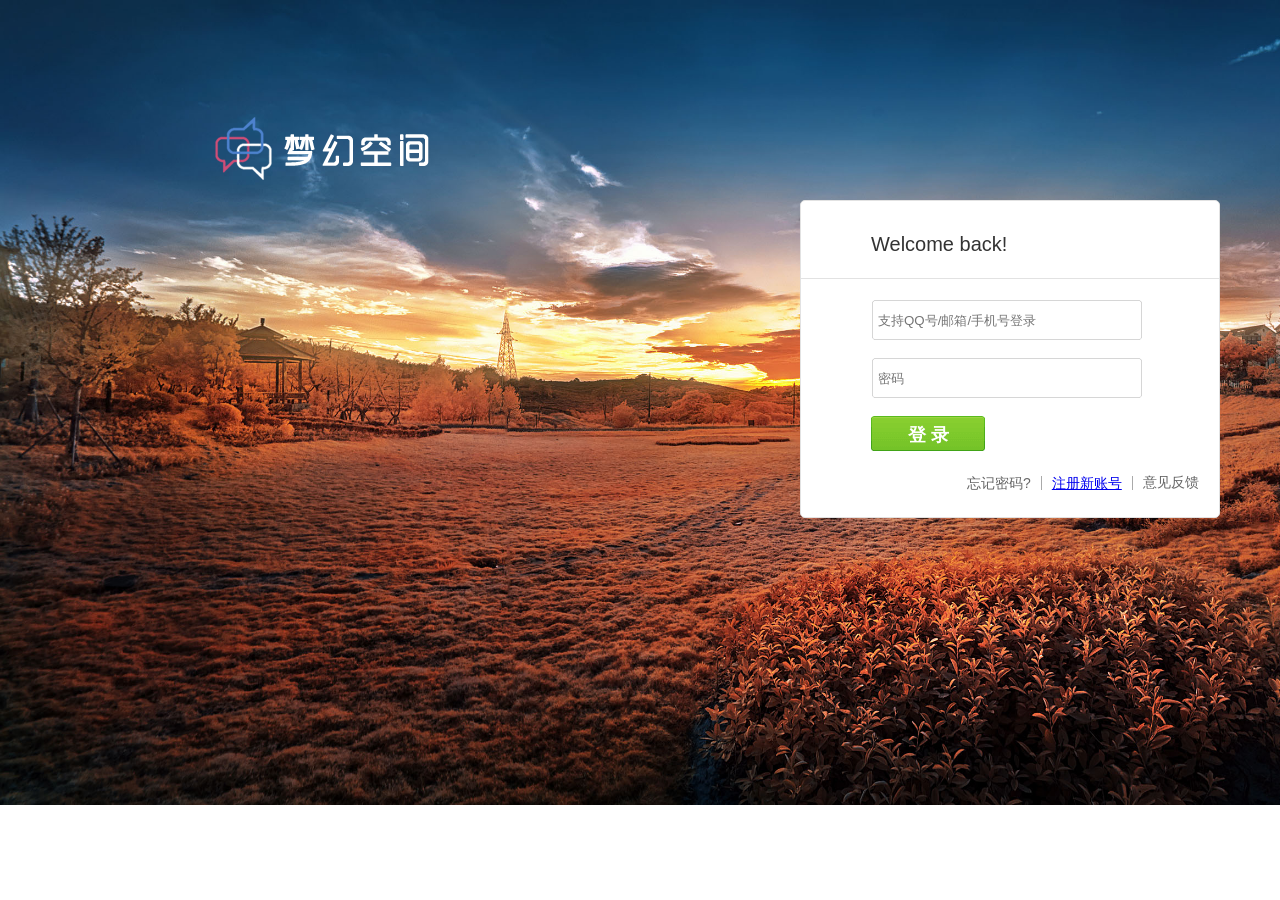
<file: login.html>
<!DOCTYPE html>
<html lang="en">
<head>
	<meta charset="UTF-8">
    <title>梦幻空间日记登录</title>
	<link href="css/login.css" type="text/css" rel="stylesheet">
    <script src="js/jquery-2.1.1.min.js"></script>
	<script>
		window.onload = function(){
			(function changeBg(){
				var index = Math.round(Math.random()*6);
				var url = "image/bg1.jpg";
				var a = url.replace(/1/,index);
				var backChange = document.getElementById('background');
				backChange.style.backgroundImage = 'url('+a+')';
			})();
			if(document.addEventListener){
				var u = document.getElementById('u');
				var p = document.getElementById('p');
				u.addEventListener('focus',function(){
					var uBorder = document.getElementById('uBorder');
					uBorder.className = 'inputOuter-focus';
				},false);
				u.addEventListener('blur',function(){
					var uBorder = document.getElementById('uBorder');
					uBorder.className = 'inputOuter';
				},false);
				p.addEventListener('focus',function(){
					var pBorder = document.getElementById('pBorder');
					pBorder.className = 'inputOuter-pwd-focus'
				});
				p.addEventListener('blur',function(){
					var pBorder = document.getElementById('pBorder');
					pBorder.className = 'inputOuter-pwd'
				});
			}
			var a = document.getElementsByTagName('div');
			// alert(a.length);
		}
	</script>
    <!--ajax匹配用户名密码-->
    <script>
        $(document).ready(function(){
            $('#submit-btn').click(function () {
                event.preventDefault();
                $.ajax({
                    type:'POST',
                    url:"login.php",
                    data:{
                        u:$('.inputStyle').val(),
                        p:$('.inputStyle-pwd').val()
                    },
                    dataType:"json",
                    success:function(data) {
                        if(data.success == true){
                            window.location.href = 'index.php';
                        }
                        else{
                            alert(data.msg);
                        }
                    }
                });
            });
        });
    </script>

</head>
<body>
	<div id="all">
		<div id="background">
			<div id="logo"><img src="image/1.png" alt=""/></div>
			<div id="login">
				<div id="login-it">
					<p>Welcome back!</p>
				</div>
                <form>
				<div id="user">
					<label class="input-tips" id="uin-tips" for="u" style="display:block"></label>
					<div class="inputOuter" id="uBorder">
						<input type="text" class="inputStyle" placeholder="支持QQ号/邮箱/手机号登录" id="u" name="u">
						<!--<a class="uin-del"></a>>-->
					</div>
				</div>
				<div id="password">
					<label class="input-tips" id="pwd-tips" for="p" style="display:block"></label>
					<div class="inputOuter-pwd" id="pBorder">
						<input type="password" class="inputStyle-pwd" placeholder="密码" id="p" name="p"/>
					</div>
				</div>
				<div class="submit">
					<input type="submit" id="submit-btn" value="登录">
				</div>
                </form>
				<div id="footer-login">
					<ul>
						<li class="question "><a>忘记密码?<span class="border"></span></a></li>
						<li class="question "><a href="confirm.html">注册新账号<span class="border"></span></a></li>
						<li class="question "><a>意见反馈</a></li>
					</ul>
				</div>
			</div>
			<div id="footer"></div>
		</div>
	</div>
</body>

</html>
</file>
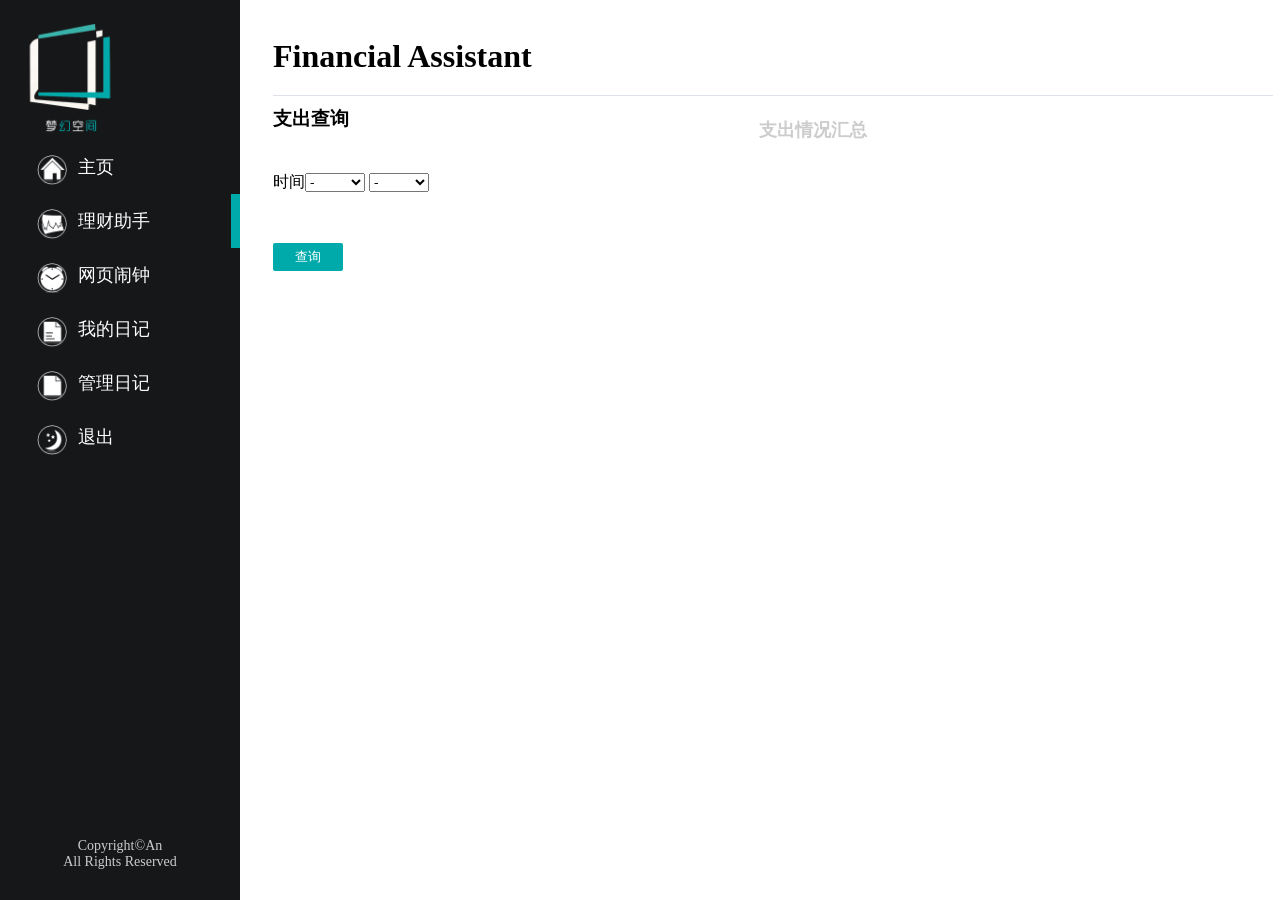
<file: manage.income.html>
<!DOCTYPE html>
<html lang="en">
<head>
    <meta charset="UTF-8">
    <title>梦幻空间网络日记</title>
    <!-- <link href="css/bootstrap.min.css" rel="stylesheet" media="screen"> -->
    <!-- <link rel="stylesheet" href="css/reset.css">  -->
    <script src="js/jquery-2.1.1.min.js"></script>
    <script src="js/echarts.common.min.js"></script>
    <script type="text/javascript" src="js/spin.min.js" ></script>
    <link rel="stylesheet" href="css/style.css">
    <script>
        $(document).ready(function(){
            // 二级菜单
            (function secMenu(){
                // 理财二级
                $('#assis').mouseenter(function(){
                    $('#assis').after('<span class="nav-tip"><ul><li class="nav-sec"><a href="pay.html">添加收入</a></li><li class="nav-sec"><a href="income.html">添加支出</a></li><li class="nav-sec"><a href="manage.pay.html">收入查询</a></li><li class="nav-sec"><a href="manage.income.html">支出查询</a></li></ul></span>');
                    $('#assis').find('div').addClass('nav-bg-s');
                });
                $('#home,#clock,#manage,#quit').mouseenter(function(){
                    $('.nav-tip').remove();
                    $('#assis').find('div').removeClass('nav-bg-s');
                });
                // 日记二级
                $('#diary').mouseenter(function(){
                    $('.nav-tip').remove();
                    $('#assis').find('div').removeClass('nav-bg-s');
                    $('#diary').after('<span class="nav-tip-d"><ul><li class="nav-sec diary"><a href="#">发布日记</a></li><li class="nav-sec"><a href="index.manage.message.php">删除日记</a></li></ul></span>');
                    $('#diary').find('div').addClass('nav-bg-s');
                    $(".diary").click(function () {
                        $('#bg').show()
                        $('#bg').animate({opacity:'0.8'},'slow',function(){
                            var $box = $('.box');
                            $box.css({
                                // //设置弹出层距离左边的位置
                                // left: ($("body").width() - $box.width()) / 2 - 20 + "px",
                                // //设置弹出层距离上面的位置
                                // top: ($(window).height() - $box.height()) / 2 + $(window).scrollTop() + "px",
                                display: "block"
                            });
                        });
                        $("#bg").css({height: $(document).height()});
                    });
                });
                $('#manage,#clock').mouseenter(function(){
                    $('.nav-tip-d').remove();
                    $('#diary').find('div').removeClass('nav-bg-s');
                });
                $('#wrapper').mouseenter(function(){
                    $('.nav-tip').remove();
                    $('#assis').find('div').removeClass('nav-bg-s');
                    $('.nav-tip-d').remove();
                    $('#diary').find('div').removeClass('nav-bg-s');
                });
            })();
            //点击关闭按钮的时候，遮罩层关闭
            $(".close").click(function () {
                $("#bg,.box").css("display", "none");
                $('#bg').css('opacity','0');
            });
            // 清空area
            $('#saytext').click(function(){
                if($('#saytext').val() == '现在在想什么？'){
                    $('#saytext').val('');
                }
            })
        });
    </script>
    <script>
//        ajax交互
        $(document).ready(function(){

        });
    </script>
</head>
<body>
<nav class="l">
    <div ><img id="logo"src="image/logo.png" alt=""></div>
    <ul>
        <li class="nav-first" id="home"><a href="index.php"><img src="image/home.png" class="icon" alt="">主页</a><div class="nav-bg"></div></li>
        <li class="nav-first nav-first-s" id="assis"><a href="#"><img src="image/assis.png" class="icon" alt="">理财助手</a><div class="nav-bg"></div></li>
        <li class="nav-first" id="clock"><a href="clock.html"><img src="image/clock.png" class="icon" alt="">网页闹钟</a><div class="nav-bg"></div></li>
        <li class="nav-first" id="diary"><a href="#"><img src="image/diary.png" class="icon" alt="">我的日记</a><div class="nav-bg"></div></li>
        <li class="nav-first" id="manage"><a href="change.pwd.html"><img src="image/manage.png" class="icon" alt="">管理日记</a><div class="nav-bg"></div></li>
        <li class="nav-first" id="quit"><a href="login.html"><img src="image/quit.png" class="icon" alt="">退出</a><div class="nav-bg"></div></li>
        <li id="copyRight"><p>Copyright©An</p> All Rights Reserved</li>
    </ul>
</nav>
<div class="l section" id="wrapper">
    <h1>Financial Assistant</h1>
    <span class="underline"></span>
    <h3>支出查询</h3>
    <form action="fetch.pay.php" id="sec-income-s">
        <ul>
            <!--<li class="sec-tip"><span>类别</span><select name="sort" id="" class="">-->
                <!--<option value="none">-</option>-->
                <!--<option value="food">餐饮</option>-->
                <!--<option value="traffic">交通</option>-->
                <!--<option value="travel">旅游</option>-->
                <!--<option value="life">生活</option>-->
                <!--<option value="furniture">家具</option>-->
                <!--<option value="electric">电器</option>-->
            <!--</select>-->
            <!--</li>-->
            <li class="sec-tip"><span>时间</span><select name="birthYear" id="birthYear">
                <option value="0">-</option>
                <option value="2017">2017</option>
                <option value="2016">2016</option>
                <option value="2015">2015</option>
                <option value="2014">2014</option>
            </select>
                <select name="month" id="month">
                    <option value="0">-</option>
                    <option value="1">1</option>
                    <option value="2">2</option>
                    <option value="3">3</option>
                    <option value="4">4</option>
                    <option value="5">5</option>
                    <option value="6">6</option>
                    <option value="7">7</option>
                    <option value="8">8</option>
                    <option value="9">9</option>
                    <option value="10">10</option>
                    <option value="11">11</option>
                    <option value="12">12</option>
                </select>
                <!--<select name="days" id="days">-->
                    <!--<option value="0">-</option>-->
                <!--</select>-->
            </li>
            <li class="sec-tip sec-tip-s">
            </li>
            <li class="c"></li>
        </ul>
        <input class="submit" id="querySubmit" type="submit" value="查询">
    </form>
    <div id="main-s"><div id="main" style="width: 600px;height:400px;"></div></div>
    <!--异步载入饼图数据-->
    <script type="text/javascript">
        // 基于准备好的dom，初始化echarts实例
        var myChart = echarts.init(document.getElementById('main'));

        // 指定图表的配置项和数据
        option = {
            backgroundColor: 'white',

            title: {
                text: '支出情况汇总',
                left: 'center',
                top: 20,
                textStyle: {
                    color: '#ccc'
                }
            },

            tooltip : {
                trigger: 'item',
                formatter: "{a} <br/>{b} : {c} ({d}%)"
            },

            visualMap: {
                show: false,
                min: 80,
                max: 600,
                inRange: {
                    colorLightness: [0, 1]
                }
            },
            series : [
                {
                    name:'访问来源',
                    type:'pie',
                    radius : '60%',
                    center: ['50%', '50%'],
                    data:[].sort(function (a, b) { return a.value - b.value}),
                    roseType: 'angle',
                    label: {
                        normal: {
                            textStyle: {
                                color: 'rgba(0, 0, 0, 1)'
                            }
                        }
                    },
                    labelLine: {
                        normal: {
                            lineStyle: {
                                color: 'rgba(0, 0, 0, 1)'
                            },
                            smooth: 0.2,
                            length: 10,
                            length2: 20
                        }
                    },
                    itemStyle: {
                        normal: {
                            color: 'rgba(0,170,170,1)'
                        }
                    }
                }
            ]
        };
        $('#querySubmit').click(function(){
            event.preventDefault();
            var opts = {
                lines: 13, // 花瓣数目
                length: 10, // 花瓣长度
                width: 5, // 花瓣宽度
                radius: 15, // 花瓣距中心半径
                corners: 1, // 花瓣圆滑度 (0-1)
                rotate: 0, // 花瓣旋转角度
                direction: 1, // 花瓣旋转方向 1: 顺时针, -1: 逆时针
                color: 'rgba(0,170,170,1)', // 花瓣颜色
                speed: 1, // 花瓣旋转速度
                trail: 60, // 花瓣旋转时的拖影(百分比)
                shadow: false, // 花瓣是否显示阴影
                hwaccel: false, //spinner 是否启用硬件加速及高速旋转
                className: 'spinner', // spinner css 样式名称
                zIndex: 2e9, // spinner的z轴 (默认是2000000000)
                top: 'auto', // spinner 相对父容器Top定位 单位 px
                left: 'auto'// spinner 相对父容器Left定位 单位 px
            };
            var spinner = new Spinner(opts);
            $.ajax({
                type:"GET",
                url:"fetch.pay.php",
                data: {
//                        sort: $("#sort").val(),
                    birthYear: $("#birthYear").val(),
                    month: $("#month").val()
                },
                    dataType: "json",
                beforeSend:function(){
                    $("#firstDiv").text("");
                    var target = $("#firstDiv").get(0);
                    spinner.spin(target);
                },
                    success: function(data){
                        spinner.spin();
                        var obj = eval(data);
                        var dataObj = [];
                        var food=0;
                        var traffic=0;
                        var travel=0;
                        var furniture=0;
                        var electric=0;
                        var life=0;
                        for(var i in obj){
                            if(obj[i].sort == 'food'){
                                food = Number(obj[i].amount) + Number(food);
                            }
                            if(obj[i].sort == 'traffic'){
                                traffic = Number(obj[i].amount) + Number(traffic);
                            }
                            if(obj[i].sort == 'travel'){
                                travel = Number(obj[i].amount) + Number(travel);
                            }
                            if(obj[i].sort == 'furniture'){
                                furniture = Number(obj[i].amount) + Number(furniture);
                            }
                            if(obj[i].sort == 'electric'){
                                electric = Number(obj[i].amount) + Number(electric);
                            }
                            if(obj[i].sort == 'life'){
                                life = Number(obj[i].amount) + Number(life);
                            }
                        }
                        dataObj.push(
                                {value:food,name:'餐饮',itemStyle: {
                                    normal: {
                                        color: 'rgba(0,150,160,1)'
                                    }
                                }},
                                {value:traffic,name:'交通',itemStyle: {
                                    normal: {
                                        color: 'rgba(0,145,150,1)'}
                                }},
                                {value:travel,name:'旅游',itemStyle: {
                                    normal: {
                                        color: 'rgba(0,140,150,1)'}
                                }},
                                {value:electric,name:'电器',itemStyle: {
                                    normal: {
                                        color: 'rgba(0,150,160,1)'}
                                }},
                                {value:life,name:'生活',itemStyle: {
                                    normal: {
                                        color: 'rgba(0,150,150,1)'}
                                }},
                                {value:furniture,name:'家具',itemStyle: {
                                    normal: {
                                        color: 'rgba(0,150,160,1)'}
                                }}
                        );
                        myChart.setOption({
                            series: [{
                                // 根据名字对应到相应的系列
                                name: '销量',
                                data: dataObj
                            }]
                        });
                    }
            });
        });
        myChart.setOption(option);
    </script>

</div>
<!-- 弹窗 -->
<div id="bg"></div>
<div id="box-over">
    <div class="box" style="display:none">
        <h2 class="color">发布日记<a href="#" class="close"><img src="image/ic.png" alt=""></a></h2>
        <div class="list">
            <form action="manage.message.php" method="post">
                <textarea class="input" id="saytext" name="sayText">现在在想什么？</textarea>
                <p><span class="emotion "><img class="smail" src="image/smail.png" alt="">表情</span></p>
                <a href=""><button id="submit"class="color" type="submit">提交</button></a>
            </form>
        </div>
    </div>
</div>
<div id="firstDiv"></div>
</body>
<!--qq表情-->
<script type="text/javascript" src="js/jquery.qqFace.js"></script>
<script type="text/javascript">
    $(function(){
        $('.emotion').qqFace({
            id : 'facebox',
            assign:'saytext',
            path:'arclist/' //表情存放的路径
        });
        $(".sub_btn").click(function(){
            var str = $("#saytext").val();
            $("#show").html(replace_em(str));
        });
    });
    //查看结果
    function replace_em(str){
        str = str.replace(/\</g,'&lt;');
        str = str.replace(/\>/g,'&gt;');
        str = str.replace(/\n/g,'<br/>');
        str = str.replace(/\[em_([0-9]*)\]/g,'<img src="arclist/$1.gif" border="0" />');
        return str;
    }
</script>
<script>
    $(document).ready(function () {
        $('nav').height($(document).height());
        $('#copyRight').css('margin-top',$(document).height()-$('#quit').offset().top - $('#logo').height());
    })
</script>
</html>
</file>
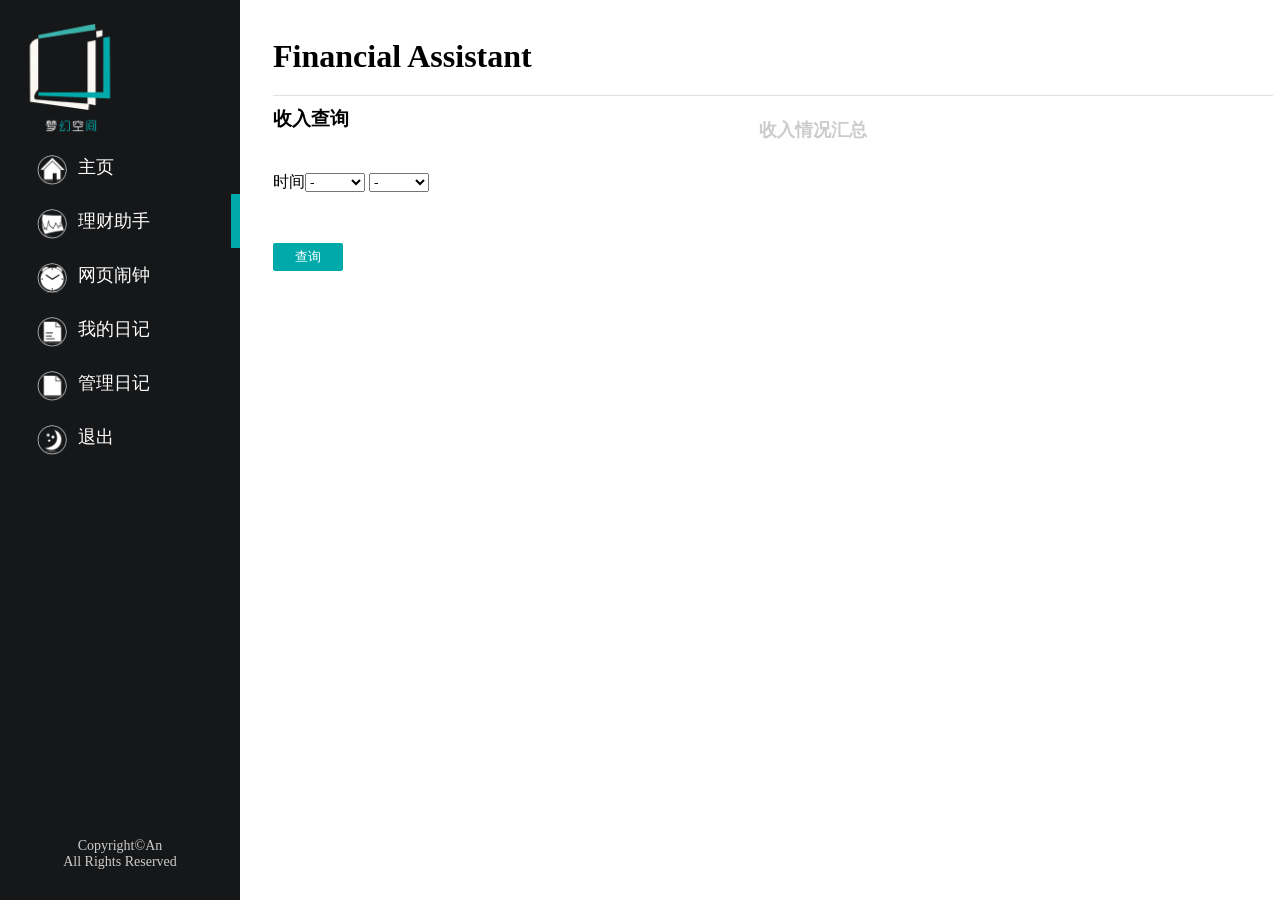
<file: manage.pay.html>
<!DOCTYPE html>
<html lang="en">
<head>
    <meta charset="UTF-8">
    <title>梦幻空间网络日记</title>
    <!-- <link href="css/bootstrap.min.css" rel="stylesheet" media="screen"> -->
    <!-- <link rel="stylesheet" href="css/reset.css">  -->
    <script src="js/jquery-2.1.1.min.js"></script>
    <script src="js/echarts.common.min.js"></script>
    <script type="text/javascript" src="js/spin.min.js" ></script>
    <link rel="stylesheet" href="css/style.css">
    <script>
        $(document).ready(function(){
            // 二级菜单
            (function secMenu(){
                // 理财二级
                $('#assis').mouseenter(function(){
                    $('#assis').after('<span class="nav-tip"><ul><li class="nav-sec"><a href="pay.html">添加收入</a></li><li class="nav-sec"><a href="income.html">添加支出</a></li><li class="nav-sec"><a href="manage.pay.html">收入查询</a></li><li class="nav-sec"><a href="manage.income.html">支出查询</a></li></ul></span>');
                    $('#assis').find('div').addClass('nav-bg-s');
                });
                $('#home,#clock,#manage,#quit').mouseenter(function(){
                    $('.nav-tip').remove();
                    $('#assis').find('div').removeClass('nav-bg-s');
                });
                // 日记二级
                $('#diary').mouseenter(function(){
                    $('.nav-tip').remove();
                    $('#assis').find('div').removeClass('nav-bg-s');
                    $('#diary').after('<span class="nav-tip-d"><ul><li class="nav-sec diary"><a href="#">发布日记</a></li><li class="nav-sec"><a href="index.manage.message.php">删除日记</a></li></ul></span>');
                    $('#diary').find('div').addClass('nav-bg-s');
                    $(".diary").click(function () {
                        $('#bg').show()
                        $('#bg').animate({opacity:'0.8'},'slow',function(){
                            var $box = $('.box');
                            $box.css({
                                // //设置弹出层距离左边的位置
                                // left: ($("body").width() - $box.width()) / 2 - 20 + "px",
                                // //设置弹出层距离上面的位置
                                // top: ($(window).height() - $box.height()) / 2 + $(window).scrollTop() + "px",
                                display: "block"
                            });
                        });
                        $("#bg").css({height: $(document).height()});
                    });
                });
                $('#manage,#clock').mouseenter(function(){
                    $('.nav-tip-d').remove();
                    $('#diary').find('div').removeClass('nav-bg-s');
                });
                $('#wrapper').mouseenter(function(){
                    $('.nav-tip').remove();
                    $('#assis').find('div').removeClass('nav-bg-s');
                    $('.nav-tip-d').remove();
                    $('#diary').find('div').removeClass('nav-bg-s');
                });
            })();
            //点击关闭按钮的时候，遮罩层关闭
            $(".close").click(function () {
                $("#bg,.box").css("display", "none");
                $('#bg').css('opacity','0');
            });
            // 清空area
            $('#saytext').click(function(){
                if($('#saytext').val() == '现在在想什么？'){
                    $('#saytext').val('');
                }
            })
        });
    </script>
    <script>
        //        ajax交互
        $(document).ready(function(){

        });
    </script>
</head>
<body>
<nav class="l">
    <div ><img id="logo"src="image/logo.png" alt=""></div>
    <ul>
        <li class="nav-first" id="home"><a href="index.php"><img src="image/home.png" class="icon" alt="">主页</a><div class="nav-bg"></div></li>
        <li class="nav-first nav-first-s" id="assis"><a href="#"><img src="image/assis.png" class="icon" alt="">理财助手</a><div class="nav-bg"></div></li>
        <li class="nav-first" id="clock"><a href="clock.html"><img src="image/clock.png" class="icon" alt="">网页闹钟</a><div class="nav-bg"></div></li>
        <li class="nav-first" id="diary"><a href="#"><img src="image/diary.png" class="icon" alt="">我的日记</a><div class="nav-bg"></div></li>
        <li class="nav-first" id="manage"><a href="change.pwd.html"><img src="image/manage.png" class="icon" alt="">管理日记</a><div class="nav-bg"></div></li>
        <li class="nav-first" id="quit"><a href="login.html"><img src="image/quit.png" class="icon" alt="">退出</a><div class="nav-bg"></div></li>
        <li id="copyRight"><p>Copyright©An</p> All Rights Reserved</li>
    </ul>
</nav>
<div class="l section" id="wrapper">
    <h1>Financial Assistant</h1>
    <span class="underline"></span>
    <h3>收入查询</h3>
    <form action="fetch.pay.php" id="sec-income-s">
        <ul>
            <!--<li class="sec-tip"><span>类别</span><select name="sort" id="" class="">-->
                <!--<option value="none">-</option>-->
                <!--<option value="food">餐饮</option>-->
                <!--<option value="traffic">交通</option>-->
                <!--<option value="travel">旅游</option>-->
                <!--<option value="life">生活</option>-->
                <!--<option value="furniture">家具</option>-->
                <!--<option value="electric">电器</option>-->
            <!--</select>-->
            <!--</li>-->
            <li class="sec-tip"><span>时间</span><select name="birthYear" id="birthYear">
                <option value="0">-</option>
                <option value="2017">2017</option>
                <option value="2016">2016</option>
                <option value="2015">2015</option>
                <option value="2014">2014</option>
            </select>
                <select name="month" id="month">
                    <option value="0">-</option>
                    <option value="1">1</option>
                    <option value="2">2</option>
                    <option value="3">3</option>
                    <option value="4">4</option>
                    <option value="5">5</option>
                    <option value="6">6</option>
                    <option value="7">7</option>
                    <option value="8">8</option>
                    <option value="9">9</option>
                    <option value="10">10</option>
                    <option value="11">11</option>
                    <option value="12">12</option>
                </select>
                <!--<select name="days" id="days">-->
                <!--<option value="0">-</option>-->
                <!--</select>-->
            </li>
            <li class="sec-tip sec-tip-s">
            </li>
            <li class="c"></li>
        </ul>
        <input class="submit" id="querySubmit" type="submit" value="查询">
    </form>
    <div id="main-s"><div id="main" style="width: 600px;height:400px;"></div></div>
    <!--异步载入饼图数据-->
    <script type="text/javascript">
        // 基于准备好的dom，初始化echarts实例
        var myChart = echarts.init(document.getElementById('main'));

        // 指定图表的配置项和数据
        option = {
            backgroundColor: 'white',

            title: {
                text: '收入情况汇总',
                left: 'center',
                top: 20,
                textStyle: {
                    color: '#ccc'
                }
            },

            tooltip : {
                trigger: 'item',
                formatter: "{a} <br/>{b} : {c} ({d}%)"
            },

            visualMap: {
                show: false,
                min: 80,
                max: 600,
                inRange: {
                    colorLightness: [0, 1]
                }
            },
            series : [
                {
                    name:'访问来源',
                    type:'pie',
                    radius : '60%',
                    center: ['50%', '50%'],
                    data:[].sort(function (a, b) { return a.value - b.value}),
                    roseType: 'angle',
                    label: {
                        normal: {
                            textStyle: {
                                color: 'rgba(0, 0, 0, 1)'
                            }
                        }
                    },
                    labelLine: {
                        normal: {
                            lineStyle: {
                                color: 'rgba(0, 0, 0, 1)'
                            },
                            smooth: 0.2,
                            length: 10,
                            length2: 20
                        }
                    },
                    itemStyle: {
                        normal: {
                            color: 'rgba(0,170,170,1)'
                        }
                    }
                }
            ]
        };
        $('#querySubmit').click(function(){
            event.preventDefault();
            var opts = {
                lines: 13, // 花瓣数目
                length: 10, // 花瓣长度
                width: 5, // 花瓣宽度
                radius: 15, // 花瓣距中心半径
                corners: 1, // 花瓣圆滑度 (0-1)
                rotate: 0, // 花瓣旋转角度
                direction: 1, // 花瓣旋转方向 1: 顺时针, -1: 逆时针
                color: 'rgba(0,170,170,1)', // 花瓣颜色
                speed: 1, // 花瓣旋转速度
                trail: 60, // 花瓣旋转时的拖影(百分比)
                shadow: false, // 花瓣是否显示阴影
                hwaccel: false, //spinner 是否启用硬件加速及高速旋转
                className: 'spinner', // spinner css 样式名称
                zIndex: 2e9, // spinner的z轴 (默认是2000000000)
                top: 'auto', // spinner 相对父容器Top定位 单位 px
                left: 'auto'// spinner 相对父容器Left定位 单位 px
            };
            var spinner = new Spinner(opts);

            $.ajax({
                type:"GET",
                url:"fetch.income.php",
                data: {
//                        sort: $("#sort").val(),
                    birthYear: $("#birthYear").val(),
                    month: $("#month").val()
                },
                dataType: "json",
                beforeSend:function(){
                    $("#firstDiv").text("");
                    var target = $("#firstDiv").get(0);
                    spinner.spin(target);
                },
                success: function(data){
                    spinner.spin();
                    var obj = eval(data);
                    var dataObj = [];
                    var food=0;
                    var traffic=0;
                    var travel=0;
                    var furniture=0;
                    var electric=0;
                    var life=0;
                    for(var i in obj){
                        if(obj[i].sort == 'food'){
                            food = Number(obj[i].amount) + Number(food);
                        }
                        if(obj[i].sort == 'traffic'){
                            traffic = Number(obj[i].amount) + Number(traffic);
                        }
                        if(obj[i].sort == 'travel'){
                            travel = Number(obj[i].amount) + Number(travel);
                        }
                        if(obj[i].sort == 'furniture'){
                            furniture = Number(obj[i].amount) + Number(furniture);
                        }
                        if(obj[i].sort == 'electric'){
                            electric = Number(obj[i].amount) + Number(electric);
                        }
                        if(obj[i].sort == 'life'){
                            life = Number(obj[i].amount) + Number(life);
                        }
                    }
                    dataObj.push(
                            {value:food,name:'工资',itemStyle: {
                                normal: {
                                    color: 'rgba(0,150,160,1)'
                                }
                            }},
                            {value:traffic,name:'奖金',itemStyle: {
                                normal: {
                                    color: 'rgba(0,145,150,1)'}
                            }},
                            {value:travel,name:'分红',itemStyle: {
                                normal: {
                                    color: 'rgba(0,140,150,1)'}
                            }},
                            {value:electric,name:'股票',itemStyle: {
                                normal: {
                                    color: 'rgba(0,150,160,1)'}
                            }},
                            {value:life,name:'期权',itemStyle: {
                                normal: {
                                    color: 'rgba(0,150,150,1)'}
                            }}
                    );
                    myChart.setOption({
                        series: [{
                            // 根据名字对应到相应的系列
                            name: '销量',
                            data: dataObj
                        }]
                    });
                }
            });
        });
        myChart.setOption(option);
    </script>

</div>
<!-- 弹窗 -->
<div id="bg"></div>
<div id="box-over">
    <div class="box" style="display:none">
        <h2 class="color">发布日记<a href="#" class="close"><img src="image/ic.png" alt=""></a></h2>
        <div class="list">
            <form action="manage.message.php" method="post">
                <textarea class="input" id="saytext" name="sayText">现在在想什么？</textarea>
                <p><span class="emotion "><img class="smail" src="image/smail.png" alt="">表情</span></p>
                <a href=""><button id="submit"class="color" type="submit">提交</button></a>
            </form>
        </div>
    </div>
</div>
<div id="firstDiv"></div>
</body>
<!--qq表情-->
<script type="text/javascript" src="js/jquery.qqFace.js"></script>
<script type="text/javascript">
    $(function(){
        $('.emotion').qqFace({
            id : 'facebox',
            assign:'saytext',
            path:'arclist/' //表情存放的路径
        });
        $(".sub_btn").click(function(){
            var str = $("#saytext").val();
            $("#show").html(replace_em(str));
        });
    });
    //查看结果
    function replace_em(str){
        str = str.replace(/\</g,'&lt;');
        str = str.replace(/\>/g,'&gt;');
        str = str.replace(/\n/g,'<br/>');
        str = str.replace(/\[em_([0-9]*)\]/g,'<img src="arclist/$1.gif" border="0" />');
        return str;
    }
</script>
<script>
    $(document).ready(function () {
        $('nav').height($(document).height());
        $('#copyRight').css('margin-top',$(document).height()-$('#quit').offset().top - $('#logo').height());
    })
</script>
</html>
</file>
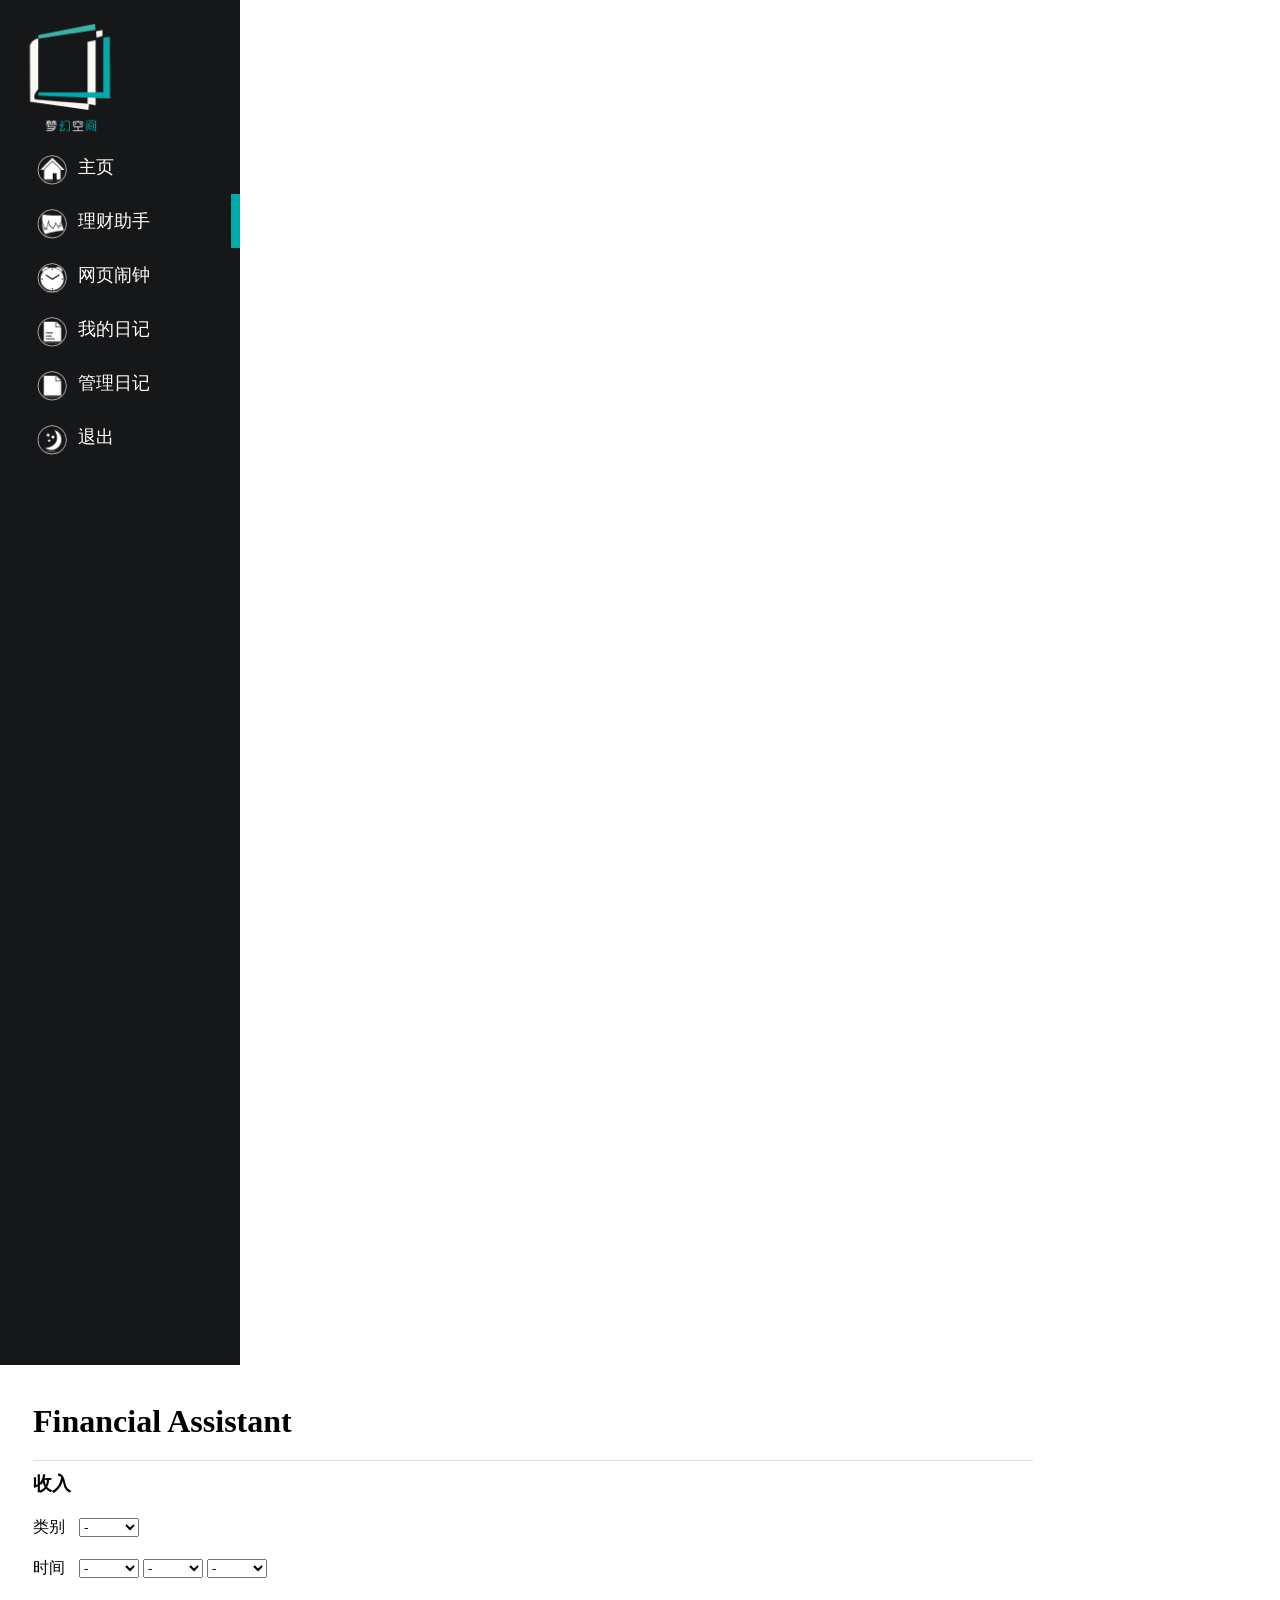
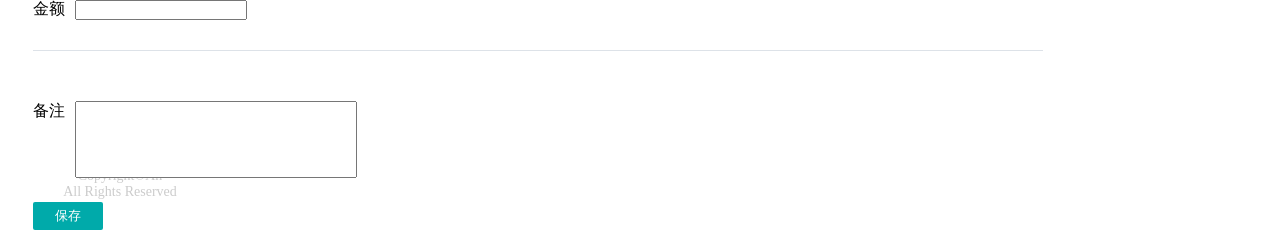
<file: pay.html>
<!DOCTYPE html>
<html lang="en">
<head>
    <meta charset="UTF-8">
    <title>梦幻空间网络日记</title>
    <!-- <link href="css/bootstrap.min.css" rel="stylesheet" media="screen"> -->
    <!-- <link rel="stylesheet" href="css/reset.css">  -->
    <link rel="stylesheet" href="css/style.css">
    <script src="js/jquery-2.1.1.min.js"></script>
    <script type="text/javascript" src="js/spin.min.js" ></script>
    <script>
        $(document).ready(function(){
            // 二级菜单
            (function secMenu(){
                // 理财二级
                $('#assis').mouseenter(function(){
                    $('#assis').after('<span class="nav-tip"><ul><li class="nav-sec"><a href="pay.html">添加收入</a></li><li class="nav-sec"><a href="income.html">添加支出</a></li><li class="nav-sec"><a href="manage.pay.html">收入查询</a></li><li class="nav-sec"><a href="manage.income.html">支出查询</a></li></ul></span>');
                    $('#assis').find('div').addClass('nav-bg-s');
                });
                $('#home,#clock,#manage,#quit').mouseenter(function(){
                    $('.nav-tip').remove();
                    $('#assis').find('div').removeClass('nav-bg-s');
                });
                // 日记二级
                $('#diary').mouseenter(function(){
                    $('.nav-tip').remove();
                    $('#assis').find('div').removeClass('nav-bg-s');
                    $('#diary').after('<span class="nav-tip-d"><ul><li class="nav-sec diary"><a href="#">发布日记</a></li><li class="nav-sec"><a href="index.manage.message.php">删除日记</a></li></ul></span>');
                    $('#diary').find('div').addClass('nav-bg-s');
                    $(".diary").click(function () {
                        $('#bg').show()
                        $('#bg').animate({opacity:'0.8'},'slow',function(){
                            var $box = $('.box');
                            $box.css({
                                // //设置弹出层距离左边的位置
                                // left: ($("body").width() - $box.width()) / 2 - 20 + "px",
                                // //设置弹出层距离上面的位置
                                // top: ($(window).height() - $box.height()) / 2 + $(window).scrollTop() + "px",
                                display: "block"
                            });
                        });
                        $("#bg").css({height: $(document).height()});
                    });
                });
                $('#manage,#clock').mouseenter(function(){
                    $('.nav-tip-d').remove();
                    $('#diary').find('div').removeClass('nav-bg-s');
                });
                $('#wrapper').mouseenter(function(){
                    $('.nav-tip').remove();
                    $('#assis').find('div').removeClass('nav-bg-s');
                    $('.nav-tip-d').remove();
                    $('#diary').find('div').removeClass('nav-bg-s');
                });
            })();
            // 时间选择器
            (function timePicker(){
                var birthYear = document.getElementById('birthYear');
                var month = document.getElementById('month');
                var days = document.getElementById('days');
                var months = 12;
                var monthsNode = [];
                var bigMonth = 31;
                var smallMonth =30;
                var month2 = 28;
                var month2Sp = 29;
                var daysNode = [];
                var option = document.getElementsByTagName('option');
                selChangeMonth.status = 0;
                selChangeYear.status = 0;
                function clearChild(obj){
                    for(var i = obj.children.length-1;i>0;i--){
                        var removeChild = obj.children[i];
                        obj.removeChild(removeChild);
                    }
                }
                birthYear.addEventListener('change', selChangeYear, false);
                function selChangeYear(){
                    var b = month.selectedIndex;
                    clearChild(month);
                    if(birthYear.selectedIndex!=0){
                        for(var i=0;i < months;i++){
                            monthsNode[i] = document.createElement('option');
                            monthsNode[i].innerHTML = i+1;
                            month.appendChild(monthsNode[i]);
                        }
                    }
                    else{
                        clearChild(days);
                        clearChild(month);
                    }
                    month.options[b].selected = true;
                    if(b==2){
                        selChangeMonth();
                    }
                }
                month.addEventListener('change',selChangeMonth,false);
                function selChangeMonth(){
                    var b = days.selectedIndex;
                    clearChild(days);
                    if(month.selectedIndex!=0){
                        if(month.selectedIndex == 1||month.selectedIndex ==3||month.selectedIndex ==5||month.selectedIndex ==7||month.selectedIndex ==8||month.selectedIndex ==10||month.selectedIndex ==12){
                            for(var i = 0;i<bigMonth;i++){
                                daysNode[i] = document.createElement('option');
                                daysNode[i].innerHTML = i+1;
                                days.appendChild(daysNode[i]);
                            }
                        }
                        else if(month.selectedIndex == 4||month.selectedIndex ==6||month.selectedIndex ==9||month.selectedIndex ==11){
                            for(var k =0;k<smallMonth;k++){
                                daysNode[k] = document.createElement('option');
                                daysNode[k].innerHTML = k+1;
                                days.appendChild(daysNode[k]);
                            }
                        }
                        else {
                            if((birthYear.options[birthYear.selectedIndex].value % 4 == 0)&&(birthYear.options[birthYear.selectedIndex].value %100 !=0)||(birthYear.options[birthYear.selectedIndex].value %400 ==0)){
                                for(var o = 0;o<month2Sp;o++){
                                    daysNode[o] = document.createElement('option');
                                    daysNode[o].innerHTML = o+1;
                                    days.appendChild(daysNode[o]);
                                }
                            }
                            else{

                                for(var p = 0;p<month2;p++){
                                    daysNode[p] = document.createElement('option');
                                    daysNode[p].innerHTML = p+1;
                                    days.appendChild(daysNode[p]);
                                }
                            }
                        }
                    }else{
                        clearChild(days);
                    }
                    days.options[b].selected = true;
                }
            })();
            //点击关闭按钮的时候，遮罩层关闭
            $(".close").click(function () {
                $("#bg,.box").css("display", "none");
                $('#bg').css('opacity','0');
            });
            $('#quit').click(function(){
                alert('1');
            });
            // 清空area
            $('#saytext').click(function(){
                if($('#saytext').val() == '现在在想什么？'){
                    $('#saytext').val('');
                }
            })
        });
    </script>
    <!--ajax-->
    <script>
        $(document).ready(function () {
            var opts = {
                lines: 13, // 花瓣数目
                length: 10, // 花瓣长度
                width: 5, // 花瓣宽度
                radius: 15, // 花瓣距中心半径
                corners: 1, // 花瓣圆滑度 (0-1)
                rotate: 0, // 花瓣旋转角度
                direction: 1, // 花瓣旋转方向 1: 顺时针, -1: 逆时针
                color: 'rgba(0,170,170,1)', // 花瓣颜色
                speed: 1, // 花瓣旋转速度
                trail: 60, // 花瓣旋转时的拖影(百分比)
                shadow: false, // 花瓣是否显示阴影
                hwaccel: false, //spinner 是否启用硬件加速及高速旋转
                className: 'spinner', // spinner css 样式名称
                zIndex: 2e9, // spinner的z轴 (默认是2000000000)
                top: 'auto', // spinner 相对父容器Top定位 单位 px
                left: 'auto'// spinner 相对父容器Left定位 单位 px
            };
            var spinner = new Spinner(opts);
            $('#incomeSubmit').click(function(){
                event.preventDefault();

                $.ajax({
                    type:"POST",
                    url:"manage2.php",
                    data: {
                        sort: $("#sort").val(),
                        birthYear: $("#birthYear").val(),
                        month: $("#month").val(),
                        days: $("#days").val(),
                        amount: $("#amount").val(),
                        comment: $("#comment").val()
                    },
                    beforeSend:function(){
                        $("#firstDiv").text("");
                        var target = $("#firstDiv").get(0);
                        spinner.spin(target);
                    },
//                    dataType: "json",
                    success: function (data) {
                        $('#message-ok').show();
                        spinner.spin();
                    }
                });
            });
        });
    </script>
    <!--弹窗2-->
    <script>
        $(document).ready(function(){
            $('#message-s').click(function(){
                $('#message-ok').hide();
            })
        });
    </script>
</head>
<body>
<nav class="l">
    <div ><img id="logo"src="image/logo.png" alt=""></div>
    <ul>
        <li class="nav-first" id="home"><a href="index.php"><img src="image/home.png" class="icon" alt="">主页</a><div class="nav-bg"></div></li>
        <li class="nav-first nav-first-s" id="assis"><a href="#"><img src="image/assis.png" class="icon" alt="">理财助手</a><div class="nav-bg"></div></li>
        <li class="nav-first" id="clock"><a href="clock.html"><img src="image/clock.png" class="icon" alt="">网页闹钟</a><div class="nav-bg"></div></li>
        <li class="nav-first" id="diary"><a href="#"><img src="image/diary.png" class="icon" alt="">我的日记</a><div class="nav-bg"></div></li>
        <li class="nav-first" id="manage"><a href="change.pwd.html"><img src="image/manage.png" class="icon" alt="">管理日记</a><div class="nav-bg"></div></li>
        <li class="nav-first" id="quit"><a href="login.html"><img src="image/quit.png" class="icon" alt="">退出</a><div class="nav-bg"></div></li>
        <li id="copyRight"><p>Copyright©An</p> All Rights Reserved</li>
    </ul>
</nav>
<div class="l section" id="wrapper">
    <h1>Financial Assistant</h1>
    <span class="underline"></span>
    <h3>收入</h3>
    <form id="sec-income" method="post" action="manage2.php">
        <ul>
            <li class="sec-tip"><span>类别</span>
                <select name="sort" id="sort" class="">
                    <option value="none">-</option>
                    <option value="food">工资</option>
                    <option value="traffic">奖金</option>
                    <option value="travel">分红</option>
                    <option value="life">股票</option>
                    <option value="furniture">期权</option>
                </select>
            </li>
            <li class="sec-tip"><span>时间</span>
                <select name="birthYear" id="birthYear">
                    <option value="0">-</option>
                    <option value="2017">2017</option>
                    <option value="2016">2016</option>
                    <option value="2015">2015</option>
                    <option value="2014">2014</option>
                </select>
                <select name="month" id="month">
                    <option value="0">-</option>
                </select>
                <select name="days" id="days">
                    <option value="0">-</option>
                </select>
            </li>
            <li class="sec-tip"><span>金额</span><input type="text" name="amount" id="amount" class="sec-input">
            </li>
            <span class="underline-s"></span>

            <li class="sec-tip sec-tip-s"><ul>
                <li class="l"><span>备注</span></li>
                <li class="l"><textarea name="comment" id="comment"></textarea></li>
            </ul>
            </li>
            <li class="c"></li>
        </ul>
        <input class="submit" id="incomeSubmit" type="submit" value="保存" style="margin-top:20px">
    </form>
    <div id="seccess"></div>
</div>
<!-- 弹窗 -->
<div id="bg"></div>
<div id="box-over">
    <div class="box" style="display:none">
        <h2 class="color">发布日记<a href="#" class="close"><img src="image/ic.png" alt=""></a></h2>
        <div class="list">
            <form action="manage.message.php" method="post">
                <textarea class="input" id="saytext" name="sayText">现在在想什么？</textarea>
                <p><span class="emotion "><img class="smail" src="image/smail.png" alt="">表情</span></p>
                <a href=""><button id="submit"class="color" type="submit">提交</button></a>
            </form>

        </div>
    </div>
</div>
<!--提示窗-->
<div id="message-ok">
    <h3 id="message-p">保存成功！</h3>
    <input id="message-s" class="submit" type="submit" value="确定" style="margin-top:20px">
</div>
<div id="firstDiv"></div>
</body>
<script type="text/javascript" src="js/jquery.qqFace.js"></script>
<script type="text/javascript">
    $(function(){
        $('.emotion').qqFace({
            id : 'facebox',
            assign:'saytext',
            path:'arclist/' //表情存放的路径
        });
        $(".sub_btn").click(function(){
            var str = $("#saytext").val();
            $("#show").html(replace_em(str));
        });
    });
    //查看结果
    function replace_em(str){
        str = str.replace(/\</g,'&lt;');
        str = str.replace(/\>/g,'&gt;');
        str = str.replace(/\n/g,'<br/>');
        str = str.replace(/\[em_([0-9]*)\]/g,'<img src="arclist/$1.gif" border="0" />');
        return str;
    }
</script>
<script>
    $(document).ready(function () {
        $('nav').height($(document).height());
        $('#copyRight').css('margin-top',$(document).height()-$('#quit').offset().top - $('#logo').height());
    })
</script>
</html>
</file>
<file: css/chang.pwd.css>
*{
    padding: 0px;
    margin: 0px;
}

.inputOuter{
    position: relative;
    top: 20px;
    left: 70px;
    width: 272px;
    height: 42px;
    background: url(../image/icon_tiny.png) no-repeat -1px -1px;
}
.inputOuter:hover{
    cursor: text;
    position: relative;
    top: 20px;
    left: 70px;
    width: 272px;
    height: 42px;
    background: url(../image/icon_tiny.png) no-repeat -1px -1px;
}
.input-tips:hover{
    cursor: text;
}
/*添加js改变焦点样式*/
.inputOuter-focus{
    cursor: text;
    position: relative;
    top: 20px;
    left: 70px;
    width: 272px;
    height: 42px;
    background:  url(../image/icon_tiny.png) no-repeat -1px -45px;
}
.inputOuter-pwd{
    position: relative;
    top: 36px;
    left: 70px;
    width: 272px;
    height: 42px;
    background: url(../image/icon_tiny.png) no-repeat -1px -1px;
}
.inputOuter-pwd-focus{
    position: relative;
    top: 36px;
    left: 70px;
    width: 272px;
    height: 42px;
    background:  url(../image/icon_tiny.png) no-repeat -1px -45px;
}
.inputOuter-pwd-focus-s{
    position: relative;
    top: 51px;
    left: 70px;
    width: 272px;
    height: 42px;
    background:  url(../image/icon_tiny.png) no-repeat -1px -45px;
}
.inputOuter-pwd-s{
    position: relative;
    top: 51px;
    left: 70px;
    width: 272px;
    height: 42px;
    background: url(../image/icon_tiny.png) no-repeat -1px -1px;
}

#user{
    position: relative;
}

#uin-tips{
    position: absolute;
    top: 34px;
    left:78px;
    z-index: 1;
    font-size: 14px;
    color: #aaa;
    line-height: 16px;
}
#u{
    position: relative;
    width: 258px;
    top: 9px;
    left:7px;
    border: 0;
    height: 25px;
    outline: none;
}
#u:hover{
    cursor: text;
    position: relative;
    width: 258px;
    top: 9px;
    left:7px;
    border: 0;
    height: 25px;
    outline: none;

}
#password{

}
.pwd-tips{
    position: absolute;
    top: 171px;
    left:78px;
    z-index: 1;
    font-size: 14px;
    color: #aaa;
    line-height: 16px;
}
#p{
    position: relative;
    width: 258px;
    top: 9px;
    left:7px;
    border: 0;
    height: 25px;
    outline: none;

}
#p_s{
    position: relative;
    width: 258px;
    top: 9px;
    left:7px;
    border: 0;
    height: 25px;
    outline: none;

}
#submit-btn{
    background-color: rgba(0,170,170,1);
    font-size:18px;
    color: #fff;
    width: 115px;
    height: 35px;
    position: relative;
    top: 70px;
    left: 70px;
    border: 0;
    /*text-align: center;*/
    padding-left: 4px;
    padding-top: 2px;
    letter-spacing: 5px;
    cursor: pointer;
}
#border{
    position: absolute;
    top: 100px;
    left: 498px;
    width: 409px;
    height: 255px;
    border: 1px solid #d8d8d8;
    box-shadow: 0 0 6px rgba(0, 170, 170, .5);
}
.tip_pic{
    position: absolute;
    top: 13px;
    left: 281px;
    display: block;
    width: 21px;
    height: 18px;
    background: url(../image/icon_tiny.png) no-repeat -18px -163px;
}
#p{
    position: relative;
}
#p_s{
    position: relative;
}
.tip_val{
    position:absolute ;
    left: 422px;
}
</file>
<file: css/style.css>
*{
	margin: 0;
	padding: 0;
	text-decoration: none;
	list-style: none;
	color: black;
	font-family: "Microsoft YaHei";
}
.l{
	float: left;
}
.r{
	float: right;
}
.c{
	clear: both;
}
.color{
	color: white;
}
html{
	height: 100%;
}
body{
	height: 100%;
}
button{
    border: none;
}
nav{
	width: 240px;
	min-height: 761px;
	height: 100%;
	background-color: rgba(22,23,25,1);

}
#music,#background{
    width: 76px;
}
.message_result{
    margin-top: 20px;
    width: 700px;
}
#firstDiv{
    width: 20px;
    height: 20px;
    position: absolute;
    left: 698px;
    top: 300px;
}
#message-ok{
    display: none;
    text-align: center;
    border: 1px solid #d8d8d8;
    width: 300px;
    height: 170px;
    position: absolute;
    background-color: rgba(243,243,243,1);
    top: 212px;
    left: 555px;
    box-shadow:0 0 6px rgba(0, 170, 170, .5);
}
#message-p{
    margin-top: 50px;
    margin-bottom: 15px;
}
#message-s{
    margin-left: -12px;
}
#sec-income-s{
    margin-top: 40px;
    width: 300px;
}
#main-s{
    position: relative;
    top: -174px;
    left: 240px;
    width: 600px;
}
#logo{
	width: 116px;
	margin-left: 12px;
	margin-top: 20px;
}
.nav-first{
	position: relative;
	overflow: hidden;
	padding-top: 20px;
	padding-bottom:10px;
	padding-left: 78px;
	font-size: 18px;
	width: 162px;
}
.nav-first a {
	position: relative;
	top: -5px;
	z-index: 3;
	color: white;
}
.nav-first-s{
	border-right: 9px solid rgba(0,170,170,1);
	width: 153px;
}
.nav-bg{
	position: absolute;
	/*z-index: 1;*/
	top: 0px;
	left: 240px;
	width: 240px;
	height: 65px;
	background-color: rgba(0,170,170,1);
	transition: left 0.3s linear 0s;
	/* Firefox 4 */
	-moz-transition:left 0.3s linear 0s;
	/* Safari and Chrome */
	-webkit-transition:left 0.3s linear 0s;
	/* Opera */
	-o-transition:left 0.3s linear 0s;
}
.nav-first:hover .nav-bg{
	/*width: 240px;*/
	left: 0px;
	z-index: 1;
	cursor: pointer;
}
.nav-bg-s{
	left: 0;
}
.nav-bg-s1{
	
}
.nav-tip{
	position: absolute;
	top: 194px;
	left: 240px;
	background-color: rgba(0,170,170,1);
	width: 200px;
	height: 300px;
}
.nav-tip .nav-sec:hover{
	background-color: rgba(0,149,155,1);
}
.nav-tip-d{
	position: absolute;
	top: 302px;
	left: 240px;
	background-color: rgba(0,170,170,1);
	width: 200px;
	height: 150px;
}
.nav-tip-d .nav-sec:hover{
	background-color: rgba(0,149,155,1);
}
.nav-home{
	position: absolute;
	top: 21px;
	left: 240px;
	background-color: rgba(0,170,170,1);
	width: 200px;
	height: 300px;
}
.nav-sec{
	cursor: pointer;
	padding-top: 15px;
	padding-bottom: 18px;
	padding-left: 30px
}
.nav-sec a{
	color: white;
}
/*右侧区域*/
.section{
	margin-left: 33px;
	margin-top: 38px;
}
.underline{
	display: block;
	margin-top: 20px;
	margin-bottom: 10px;
	height: 1px;
	width: 1000px;
	background-color: rgba(221,226,232,1);
}
#sec-income span{
	padding-right: 10px;
}
.sec-tip{
	margin-top: 20px;
}
.sec-tip-s{
	margin-top: 50px;
}
.underline-s{
	display: block;
	margin-top: 30px;
	margin-bottom: 10px;
	height: 1px;
	width: 1000px;
	background-color: rgba(221,226,232,1);
}
#comment{
	width: 280px;
  	height: 75px;
  	resize: none;
}
.submit{
	background-color: rgba(0,170,170,1);
	padding: 5px 22px;
	color: white;
	cursor: pointer;
	border-style: none;
	border-radius: 2px; 
}

.submit:hover{
	background-color: rgba(0,149,155,1);
}
select{
	width: 60px;
}
/* box */
#box-over{
	width: 700px;
	height: 700px;
	margin:0 auto;
}
.box{position:fixed;top:80px;width:700px;height:auto;z-index:100;background-color:transparent;color: rgba(203,201,201,1);}
.box h2{height:25px;font-size:20px;background-color:transparent;top:87px;position:relative;line-height:25px;text-align: center;}
.box h2 a{position:absolute;right:5px;font-size:12px;color:transparent;}
.box .list{padding:10px;}
.box .list li{height:24px;line-height:24px;}
.box .list li span{margin:0 5px 0 0;font-family:"宋体";font-size:12px;font-weight:400;/*color:#ddd;*/}
.showbtn {font:bold 24px '微软雅黑';}
#bg{background-color:black;opacity:0;position:absolute;z-index:99;left:0;top:0;display:none;width:100%;height:100%;filter: alpha(opacity=50);-moz-opacity: 0.5;}
#information input{
	height: 36px;
	padding: 2px 13px;
	border: 2px solid rgba(98,96,96,1);
	color: rgba(203,201,201,1);
}
#input1{
	width: 150px;
}
#input2{
	width: 190px;
}
#input3{
	width: 180px;
}
#input4{
	border: 2px solid rgba(98,96,96,1);
	width: 656px;
	height: 125px;
	padding-left: 10px;
	padding-top: 15px;
	color: rgba(203,201,201,1);
}
#information{
	margin-left: 10px;
}
.infor{
	margin-top: 10px;
	margin-bottom: 10px;
}
.inforx{
	margin-top: 30px;
}
.l2{
	margin-left: 23px;
}
.l3{
	margin-left: 35px;
}
.tr{
	margin-left: 77px;
	margin-top: 19px;
}
#submit{
	cursor: pointer;
	background-color: rgba(0,170,170,1);
	font-size: 18px;
	/*letter-spacing: 1px;*/
	padding: 8px 41px;
	position: absolute;
	top: 429px;
	left: 41.6%;
}
.box a{
	color: rgba(203,201,201,1);
}
/*表情框*/
.comment{width:680px; margin:20px auto; position:relative; background:#fff; padding:20px 50px 50px; border:1px solid #DDD; border-radius:5px;}
    .comment h3{height:28px; line-height:28px}
    .com_form{width:100%; position:relative}
    .input{width:96%; height:210px; border:1px solid #ccc;position: absolute;top: 160px;padding-top: 20px;padding-left: 20px;}
    .com_form p{height:28px; line-height:28px; position:relative; margin-top:10px;}
    span.emotion{height: 20px;position: absolute;top: 343px;padding-left: 20px;cursor:pointer;color: rgba(102,102,111,1);}
    .qqFace{margin-top:4px;background:#fff;padding:2px;border:1px #dfe6f6 solid;}
    .qqFace table td{padding:0px;}
    .qqFace table td img{cursor:pointer;border:1px #fff solid;}
    .qqFace table td img:hover{border:1px #0066cc solid;}
    #show{width:770px; margin:20px auto; background:#fff; padding:5px; border:1px solid #DDD; vertical-align:top;}

    .sub_btn {
        position:absolute; right:0px; top:0;
        display: inline-block;
        zoom: 1; /* zoom and *display = ie7 hack for display:inline-block */
        *display: inline;
        vertical-align: baseline;
        margin: 0 2px;
        outline: none;
        cursor: pointer;
        text-align: center;
        font: 14px/100% Arial, Helvetica, sans-serif;
        padding: .5em 2em .55em;
        text-shadow: 0 1px 1px rgba(0,0,0,.6);
        -webkit-border-radius: 3px; 
        -moz-border-radius: 3px;
        border-radius: 3px;
        -webkit-box-shadow: 0 1px 2px rgba(0,0,0,.2);
        -moz-box-shadow: 0 1px 2px rgba(0,0,0,.2);
        box-shadow: 0 1px 2px rgba(0,0,0,.2);
        color: #e8f0de;
        border: solid 1px #538312;
        background: #64991e;
        background: -webkit-gradient(linear, left top, left bottom, from(#7db72f), to(#4e7d0e));
        background: -moz-linear-gradient(top,  #7db72f,  #4e7d0e);
        filter:  progid:DXImageTransform.Microsoft.gradient(startColorstr='#7db72f', endColorstr='#4e7d0e');
    }
    .sub_btn:hover {
        background: #538018;
        background: -webkit-gradient(linear, left top, left bottom, from(#6b9d28), to(#436b0c));
        background: -moz-linear-gradient(top,  #6b9d28,  #436b0c);
        filter:  progid:DXImageTransform.Microsoft.gradient(startColorstr='#6b9d28', endColorstr='#436b0c');
    }
.smail{
	width: 27px;
	position: relative;
	top: 9px;
}
/*表情结束*/
/*图标*/
.icon{
	width: 30px;
	position: absolute;
    left: -41px;
}
/*图标结束*/
#copyRight,#copyRight p{
    text-align: center;
    font-size: 14px;
    color: #ccc;
}
.delete{
    position: relative;
    top: 15px;
    left: 256px;
    color: rgba(0,170,170,1);
    cursor: pointer;
}
</file>
<file: css/demo.css>
html {
	height: 100%;
	font-size: 100%;
}
body {
	min-height: 100%;
	font-family: 'Lato', sans-serif;
	font-weight: 400;
	/*background: #9acde2 url([data-uri]);*/
	/*background: url("../image/1.jpg");*/
    -webkit-font-smoothing: antialiased;
	-webkit-box-shadow: inset 0 0 18.75em rgba(0,0,0,.5); /* 300 */
	-moz-box-shadow: inset 0 0 18.75em rgba(0,0,0,.5); /* 300 */
	box-shadow: inset 0 0 18.75em rgba(0,0,0,.5); /* 300 */
}
#wrapper {
	width: 100%;
	max-width: 500px;
	position: absolute;
	margin: 0 auto;
}

h1 {
	padding: 4em 3em 1em;
	font-size: 150%;
	line-height: 1.5;
	font-weight: 700;
	color: #fff;
	text-shadow: 1px 1px 1px rgba(0,0,0,0.2);
	text-align: center;
}

h1 span {
	font-weight: 400;
}

h2 {
	text-align: center;
	margin-bottom: 3em;
	color: #4c7687;
	text-shadow: 1px 1px 1px rgba(255,255,255,0.5);
}

.attribution {
	padding: 3em 0;
	text-align: center;
	color: #fff;
	text-shadow: 1px 1px 1px rgba(0,0,0,0.2);
}

.attribution a {
	color: #fff;
}


/* Header Style */
.codrops-top {
	line-height: 24px;
	font-size: 11px;
	background: #fff;
	background: rgba(255, 255, 255, 0.5);
	text-transform: uppercase;
	z-index: 9999;
	position: relative;
	box-shadow: 1px 0px 2px rgba(0,0,0,0.2);
}

.codrops-top a {
	padding: 0px 10px;
	letter-spacing: 1px;
	color: #333;
	display: inline-block;
	text-decoration: none;
}

.codrops-top a:hover {
	background: rgba(255,255,255,0.8);
	color: #000;
}

.codrops-top span.right {
	float: right;
}

.codrops-top span.right a {
	float: left;
	display: block;
}

@media only screen and ( max-width: 32.5em ) /* 520 */
{
	body
	{
		-webkit-box-shadow: inset 0 0 9.375em rgba( 0, 0, 0, .5 ); /* 150 */
		-moz-box-shadow: inset 0 0 9.375em rgba( 0, 0, 0, 5 ); /* 150 */
		box-shadow: inset 0 0 9.375em rgba( 0, 0, 0, .5 ); /* 150 */
	}
	#wrapper
	{
		width: 100%;
		height: auto;
		position: static;
		padding: 3.125em 1.25em; /* 50 20 */
		margin: 0;
	}
}
</file>
<file: css/audioplayer.css>
.audioplayer
{
	height: 2.5em; /* 40 */
	color: #fff;
	text-shadow: 1px 1px 0 #000;
	border: 1px solid #222;
	position: relative;
    top: 50px;
	z-index: 1;
	background: #333;
	background: -webkit-gradient( linear, left top, left bottom, from( #444 ), to( #222 ) );
	background: -webkit-linear-gradient( top, #444, #222 );
	background: -moz-linear-gradient( top, #444, #222 );
	background: -ms-radial-gradient( top, #444, #222 );
	background: -o-linear-gradient( top, #444, #222 );
	background: linear-gradient( top, #444, #222 );
	-webkit-box-shadow: inset 0 1px 0 rgba( 255, 255, 255, .15 ), 0 0 1.25em rgba( 0, 0, 0, .5 ); /* 20 */
	-moz-box-shadow: inset 0 1px 0 rgba( 255, 255, 255, .15 ), 0 0 1.25em rgba( 0, 0, 0, .5 ); /* 20 */
	box-shadow: inset 0 1px 0 rgba( 255, 255, 255, .15 ), 0 0 1.25em rgba( 0, 0, 0, .5 ); /* 20 */
	-webkit-border-radius: 2px;
	-moz-border-radius: 2px;
	border-radius: 2px;
}
	.audioplayer-mini
	{
		width: 2.5em; /* 40 */
		margin: 0 auto;
	}
	.audioplayer > div
	{
		position: absolute;
	}
	.audioplayer-playpause
	{
		width: 2.5em; /* 40 */
		height: 100%;
		text-align: left;
		text-indent: -9999px;
		cursor: pointer;
		z-index: 2;
		top: 0;
		left: 0;
	}
		.audioplayer:not(.audioplayer-mini) .audioplayer-playpause
		{
			border-right: 1px solid #555;
			border-right-color: rgba( 255, 255, 255, .1 );
		}
		.audioplayer-mini .audioplayer-playpause
		{
			width: 100%;
		}
		.audioplayer-playpause:hover,
		.audioplayer-playpause:focus
		{
			background-color: #222;
		}
		.audioplayer-playpause a
		{
			display: block;
		}
		.audioplayer:not(.audioplayer-playing) .audioplayer-playpause a
		{
			width: 0;
			height: 0;
			border: 0.5em solid transparent; /* 8 */
			border-right: none;
			border-left-color: #fff;
			content: '';
			position: absolute;
			top: 50%;
			left: 50%;
			margin: -0.5em 0 0 -0.25em; /* 8 4 */
		}
		.audioplayer-playing .audioplayer-playpause a
		{
			width: 0.75em; /* 12 */
			height: 0.75em; /* 12 */
			position: absolute;
			top: 50%;
			left: 50%;
			margin: -0.375em 0 0 -0.375em; /* 6 */
		}
			.audioplayer-playing .audioplayer-playpause a:before,
			.audioplayer-playing .audioplayer-playpause a:after
			{
				width: 40%;
				height: 100%;
				background-color: #fff;
				content: '';
				position: absolute;
				top: 0;
			}
			.audioplayer-playing .audioplayer-playpause a:before
			{
				left: 0;
			}
			.audioplayer-playing .audioplayer-playpause a:after
			{
				right: 0;
			}
	.audioplayer-time
	{
		width: 4.375em; /* 70 */
		height: 100%;
		line-height: 2.375em; /* 38 */
		text-align: center;
		z-index: 2;
		top: 0;
	}
		.audioplayer-time-current
		{
			border-left: 1px solid #111;
			border-left-color: rgba( 0, 0, 0, .25 );
			left: 2.5em; /* 40 */
		}
		.audioplayer-time-duration
		{
			border-right: 1px solid #555;
			border-right-color: rgba( 255, 255, 255, .1 );
			right: 2.5em; /* 40 */
		}
			.audioplayer-novolume .audioplayer-time-duration
			{
				border-right: 0;
				right: 0;
			}
	.audioplayer-bar
	{
		height: 0.875em; /* 14 */
		background-color: #222;
		cursor: pointer;
		z-index: 1;
		top: 50%;
		right: 6.875em; /* 110 */
		left: 6.875em; /* 110 */
		margin-top: -0.438em; /* 7 */
	}
		.audioplayer-novolume .audioplayer-bar
		{
			right: 4.375em; /* 70 */
		}
		.audioplayer-bar div
		{
			width: 0;
			height: 100%;
			position: absolute;
			left: 0;
			top: 0;
		}
		.audioplayer-bar-loaded
		{
			background-color: #333;
			z-index: 1;
		}
		.audioplayer-bar-played
		{
			background: #007fd1;
			background: -webkit-gradient( linear, left top, right top, from( #007fd1 ), to( #c600ff ) );
			background: -webkit-linear-gradient( left, #007fd1, #c600ff );
			background: -moz-linear-gradient( left, #007fd1, #c600ff );
			background: -ms-radial-gradient( left, #007fd1, #c600ff );
			background: -o-linear-gradient( left, #007fd1, #c600ff );
			background: linear-gradient( left, #007fd1, #c600ff );
			z-index: 2;
		}
	.audioplayer-volume
	{
		width: 2.5em; /* 40 */
		height: 100%;
		border-left: 1px solid #111;
		border-left-color: rgba( 0, 0, 0, .25 );
		text-align: left;
		text-indent: -9999px;
		cursor: pointer;
		z-index: 2;
		top: 0;
		right: 0;
	}
		.audioplayer-volume:hover,
		.audioplayer-volume:focus
		{
			background-color: #222;
		}
		.audioplayer-volume-button
		{
			width: 100%;
			height: 100%;
		}
			.audioplayer-volume-button a
			{
				width: 0.313em; /* 5 */
				height: 0.375em; /* 6 */
				background-color: #fff;
				display: block;
				position: relative;
				z-index: 1;
				top: 40%;
				left: 35%;
			}
				.audioplayer-volume-button a:before,
				.audioplayer-volume-button a:after
				{
					content: '';
					position: absolute;
				}
				.audioplayer-volume-button a:before
				{
					width: 0;
					height: 0;
					border: 0.5em solid transparent; /* 8 */
					border-left: none;
					border-right-color: #fff;
					z-index: 2;
					top: 50%;
					right: -0.25em;
					margin-top: -0.5em; /* 8 */
				}
				.audioplayer:not(.audioplayer-mute) .audioplayer-volume-button a:after
				{
					/* "volume" icon by Nicolas Gallagher, http://nicolasgallagher.com/pure-css-gui-icons */
					width: 0.313em; /* 5 */
					height: 0.313em; /* 5 */
					border: 0.25em double #fff; /* 4 */
					border-width: 0.25em 0.25em 0 0; /* 4 */
					left: 0.563em; /* 9 */
					top: -0.063em; /* 1 */
					-webkit-border-radius: 0 0.938em 0 0; /* 15 */
					-moz-border-radius: 0 0.938em 0 0; /* 15 */
					border-radius: 0 0.938em 0 0; /* 15 */
					-webkit-transform: rotate( 45deg );
					-moz-transform: rotate( 45deg );
					-ms-transform: rotate( 45deg );
					-o-transform: rotate( 45deg );
					transform: rotate( 45deg );
				}
		.audioplayer-volume-adjust
		{
			height: 6.25em; /* 100 */
			cursor: default;
			position: absolute;
			left: 0;
			right: -1px;
			top: -9999px;
			background: #222;
			background: -webkit-gradient( linear, left top, left bottom, from( #444 ), to( #222 ) );
			background: -webkit-linear-gradient( top, #444, #222 );
			background: -moz-linear-gradient( top, #444, #222 );
			background: -ms-radial-gradient( top, #444, #222 );
			background: -o-linear-gradient( top, #444, #222 );
			background: linear-gradient( top, #444, #222 );
			-webkit-border-top-left-radius: 2px;
			-webkit-border-top-right-radius: 2px;
			-moz-border-radius-topleft: 2px;
			-moz-border-radius-topright: 2px;
			border-top-left-radius: 2px;
			border-top-right-radius: 2px;
		}
			.audioplayer-volume:not(:hover) .audioplayer-volume-adjust
			{
				opacity: 0;
			}
			.audioplayer-volume:hover .audioplayer-volume-adjust
			{
				top: auto;
				bottom: 100%;
			}
			.audioplayer-volume-adjust > div
			{
				width: 40%;
				height: 80%;
				background-color: #222;
				cursor: pointer;
				position: relative;
				z-index: 1;
				margin: 30% auto 0;
			}
				.audioplayer-volume-adjust div div
				{
					width: 100%;
					height: 100%;
					position: absolute;
					bottom: 0;
					left: 0;
					background: #007fd1;
					background: -webkit-gradient( linear, left bottom, left top, from( #007fd1 ), to( #c600ff ) );
					background: -webkit-linear-gradient( bottom, #007fd1, #c600ff );
					background: -moz-linear-gradient( bottom, #007fd1, #c600ff );
					background: -ms-radial-gradient( bottom, #007fd1, #c600ff );
					background: -o-linear-gradient( bottom, #007fd1, #c600ff );
					background: linear-gradient( bottom, #007fd1, #c600ff );
				}
		.audioplayer-novolume .audioplayer-volume
		{
			display: none;
		}

	.audioplayer-play,
	.audioplayer-pause,
	.audioplayer-volume a
	{
		-webkit-filter: drop-shadow( 1px 1px 0 #000 );
		-moz-filter: drop-shadow( 1px 1px 0 #000 );
		-ms-filter: drop-shadow( 1px 1px 0 #000 );
		-o-filter: drop-shadow( 1px 1px 0 #000 );
		filter: drop-shadow( 1px 1px 0 #000 );
	}
	.audioplayer-bar,
	.audioplayer-bar div,
	.audioplayer-volume-adjust div
	{
		-webkit-border-radius: 4px;
		-moz-border-radius: 4px;
		border-radius: 4px;
	}
	.audioplayer-bar,
	.audioplayer-volume-adjust > div
	{
		-webkit-box-shadow: -1px -1px 0 rgba( 0, 0, 0, .5 ), 1px 1px 0 rgba( 255, 255, 255, .1 );
		-moz-box-shadow: -1px -1px 0 rgba( 0, 0, 0, .5 ), 1px 1px 0 rgba( 255, 255, 255, .1 );
		box-shadow: -1px -1px 0 rgba( 0, 0, 0, .5 ), 1px 1px 0 rgba( 255, 255, 255, .1 );
	}
	.audioplayer-volume-adjust div div,
	.audioplayer-bar-played
	{
		-webkit-box-shadow: inset 0 0 5px rgba( 255, 255, 255, .5 );
		-moz-box-shadow: inset 0 0 5px rgba( 255, 255, 255, .5 );
		box-shadow: inset 0 0 5px rgba( 255, 255, 255, .5 );
	}
	.audioplayer-volume-adjust
	{
		-webkit-box-shadow: -2px -2px 2px rgba( 0, 0, 0, .15 ), 2px -2px 2px rgba( 0, 0, 0, .15 );
		-moz-box-shadow: -2px -2px 2px rgba( 0, 0, 0, .15 ), 2px -2px 2px rgba( 0, 0, 0, .15 );
		box-shadow: -2px -2px 2px rgba( 0, 0, 0, .15 ), 2px -2px 2px rgba( 0, 0, 0, .15 );
	}
	.audioplayer *,
	.audioplayer *:before,
	.audioplayer *:after
	{
		-webkit-transition: color .25s ease, background-color .25s ease, opacity .5s ease;
		-moz-transition: color .25s ease, background-color .25s ease, opacity .5s ease;
		-ms-transition: color .25s ease, background-color .25s ease, opacity .5s ease;
		-o-transition: color .25s ease, background-color .25s ease, opacity .5s ease;
		transition: color .25s ease, background-color .25s ease, opacity .5s ease;
	}
</file>
<file: css/confirm.css>
/*http://qzonestyle.gtimg.cn/qzone_v6/sprite/reg.png?max_age=19830211&d=20130124150201*/
*{
    margin: 0;
    padding: 0;
    /*text-align: center;*/
    background-color:rgb(245,245,245) ;
}
body{
    font-size: 12px;
    line-height: 1.34;
    font-family: Geneva,"\5B8B\4F53",Tahoma;
}
#headImg{
    display: block;
    width: 301px;
    height: 79px;
    background-image: url(../image/3.png);
    background-position-x: 0px;
    background-position-y: 0px;
    background-repeat: no-repeat;
    /* margin-top: 30px; */
    margin-left: 311px;
    margin-bottom: 10px;
}
#head{
    border-bottom:1px solid rgb(225,225,225) ;
}
#boxSelect{
    margin-top: 65px;
}
.box{
    width: 680px;
    height: 56px;
    position: relative;
    top: 30px;
    left: 453px;
}
.txt{
    width: 292px;
    height: 16px;
    line-height: 16px;
    outline:  0 none;
    border: 1px solid #d8d8d8;
    border-radius: 2px;
    box-shadow: 0 0 1px 1px rgba(0,0,0,.07) inset;
    /*margin-bottom: 10px;*/
    padding-top: 7px;
    padding-bottom: 7px;
    padding-right: 5px;
    padding-left: 5px;
    position: relative;
    top: -7px;
}
.l{
    width: 100px;
    text-align: right;
    margin-right: 14px;
    float: left;
    /*margin-left: 300px;*/
    font-size: 14px;
    color: rgb(88,88,88);
    height: 29px;
    line-height: 16px;
}
.c{
    float: left;
    width: 305px;
    height: 34px;
}
#submit{
    background-image: url("http://qzonestyle.gtimg.cn/qzone_v6/sprite/reg_form.png?max_age=19830211&d=20130124150201");
    background-position-x:0 ;
    background-position-y:0 ;
    display: inline-block;
    width: 141px;
    height: 42px;
    border: 0 none;
    font-weight: normal!important;
    font-family: \5FAE\8F6F\96C5\9ED1;
    font-size: 20px;
    line-height: 42px;
    text-align: center;
    text-decoration: none;
    color: #fff;
    position: relative;
    left: 114px;
}
.c-9{
    position: relative;
    left: 114px;
}
.c-9 a{
    text-decoration: none;
    color: rgb(132, 168, 200);
}
input{
    background-color: white;
}
#birthYear{
    width: 79px;
}
#month{
    width: 52px;
}
#days{
    width: 52px;
}
.tip{
    /*display: none;*/
    /*display: inline-block;*/
    width: 170px;
    position: absolute;
    top: -18px;
    left: 418px;
}
.icon{
    display: none;
    width: 9px;
    height: 16px;
    background: url('http://qzonestyle.gtimg.cn/qzone_v6/img/reg/bg_tips_pop_trig.png?max_age=19830211&d=20130124150201');
    position: relative;
    top: 19px;
    left: 0;
    z-index: 1;
}
.tipContent{
    display: none;
    background-color: rgb(254,254,254);
    padding: 3px;
    border: 1px solid rgb(224,224,224);
    position: relative;
    top: -6px;
    left: 8px;
}
.white{
    position: relative;
    top: 18px;
    left: -6px;
    display: inline-block;
    width: 1px;
    height: 13px;
    background-color: white;
    /*z-index: 2;*/
}
#email{
    position: relative;
}
#name{
    position: relative;
}
#password{
    position: relative;
}
#passwordConfirm{
    position: relative;
}
.tip_val{
    position:absolute ;
    left: 422px;
}
.tip_pic{
    position: absolute;
    top: 2px;
    left: 422px;
    display: block;
    width: 21px;
    height: 18px;
    background: url(../image/icon_tiny.png) no-repeat -18px -163px;
}
</file>
<file: css/login.css>
*{
	padding: 0;
	margin: 0;
}
body{
	font-family:Tahoma,Verdana,Arial,宋体;
}
#all{
	height: 805px;
}
#background{
	height: 805px;
	background-size: cover;
	-webkit-background-size: cover;
	-moz-background-size: cover;
	background-repeat: no-repeat;
}
#logo{
    position: relative;
    top: 100px;
    left: 200px;
}
#login{
	display: block;
	background-color: rgb(255,255,255);
	position: absolute;
	top: 200px;
	left: 800px;
	width: 418px;
	height: 316px;
	border-radius:5px ;
	border:1px solid rgb(226,226,226);
}
#login-it{
	position: relative;
	font-size: 20px;
	/*top: 25px;*/
	/*left: 70px;*/
	padding-left: 70px;
	padding-top: 32px;
	height: 45px;
	border-bottom: 1px solid rgb(226,226,226);
	color: #333;
}
.inputOuter{
	position: relative;
	top: 20px;
	left: 70px;
	width: 272px;
	height: 42px;
	background: url(../image/icon_tiny.png) no-repeat -1px -1px;
}
.inputOuter:hover{
	cursor: text;
	position: relative;
	top: 20px;
	left: 70px;
	width: 272px;
	height: 42px;
	background: url(../image/icon_tiny.png) no-repeat -1px -1px;
}
.input-tips:hover{
	cursor: text;
}
/*添加js改变焦点样式*/
.inputOuter-focus{
	cursor: text;
	position: relative;
	top: 20px;
	left: 70px;
	width: 272px;
	height: 42px;
	background:  url(../image/icon_tiny.png) no-repeat -1px -45px;
}
.inputOuter-pwd{
	position: relative;
	top: 36px;
	left: 70px;
	width: 272px;
	height: 42px;
	background: url(../image/icon_tiny.png) no-repeat -1px -1px;
}
.inputOuter-pwd-focus{
	position: relative;
	top: 36px;
	left: 70px;
	width: 272px;
	height: 42px;
	background:  url(../image/icon_tiny.png) no-repeat -1px -45px;
}

#user{
	position: relative;
}

#uin-tips{
	position: absolute;
	top: 34px;
	left:78px;
	z-index: 1;
	font-size: 14px;
	color: #aaa;
	line-height: 16px;
}
#u{
	position: relative;
	width: 258px;
	top: 9px;
	left:7px;
	border: 0;
	height: 25px;
	outline: none;
}
#u:hover{
	cursor: text;
	position: relative;
	width: 258px;
	top: 9px;
	left:7px;
	border: 0;
	height: 25px;
	outline: none;

}
#password{

}
#pwd-tips{
	position: absolute;
	top: 171px;
	left:78px;
	z-index: 1;
	font-size: 14px;
	color: #aaa;
	line-height: 16px;
}
#p{
	position: relative;
	width: 258px;
	top: 9px;
	left:7px;
	border: 0;
	height: 25px;
	outline: none;

}
#submit-btn{
	background: url(../image/icon_tiny.png) no-repeat 0 -90px;
	font-size:18px;
	font-weight: bold;
	color: #fff;
	width: 115px;
	height: 35px;
	position: relative;
	top: 53px;
	left: 70px;
	border: 0;
	/*text-align: center;*/
	padding-left: 4px;
	padding-top: 2px;
	letter-spacing: 5px;
	cursor: pointer;
}
.question{
	float: left;
	list-style: none;
	color: #666;
	font-size: 14px;
	position: relative;
	top: 76px;
	left: 166px;
	/*border-right: 1px solid #aaa;*/
	height: 14px;
}
.border{
	display: inline-block;
	border-right: 1px solid #aaa;
	height: 14px;
	position: relative;
	top: 2px;
	padding-left: 10px;
	margin-right: 10px;
}
</file>
